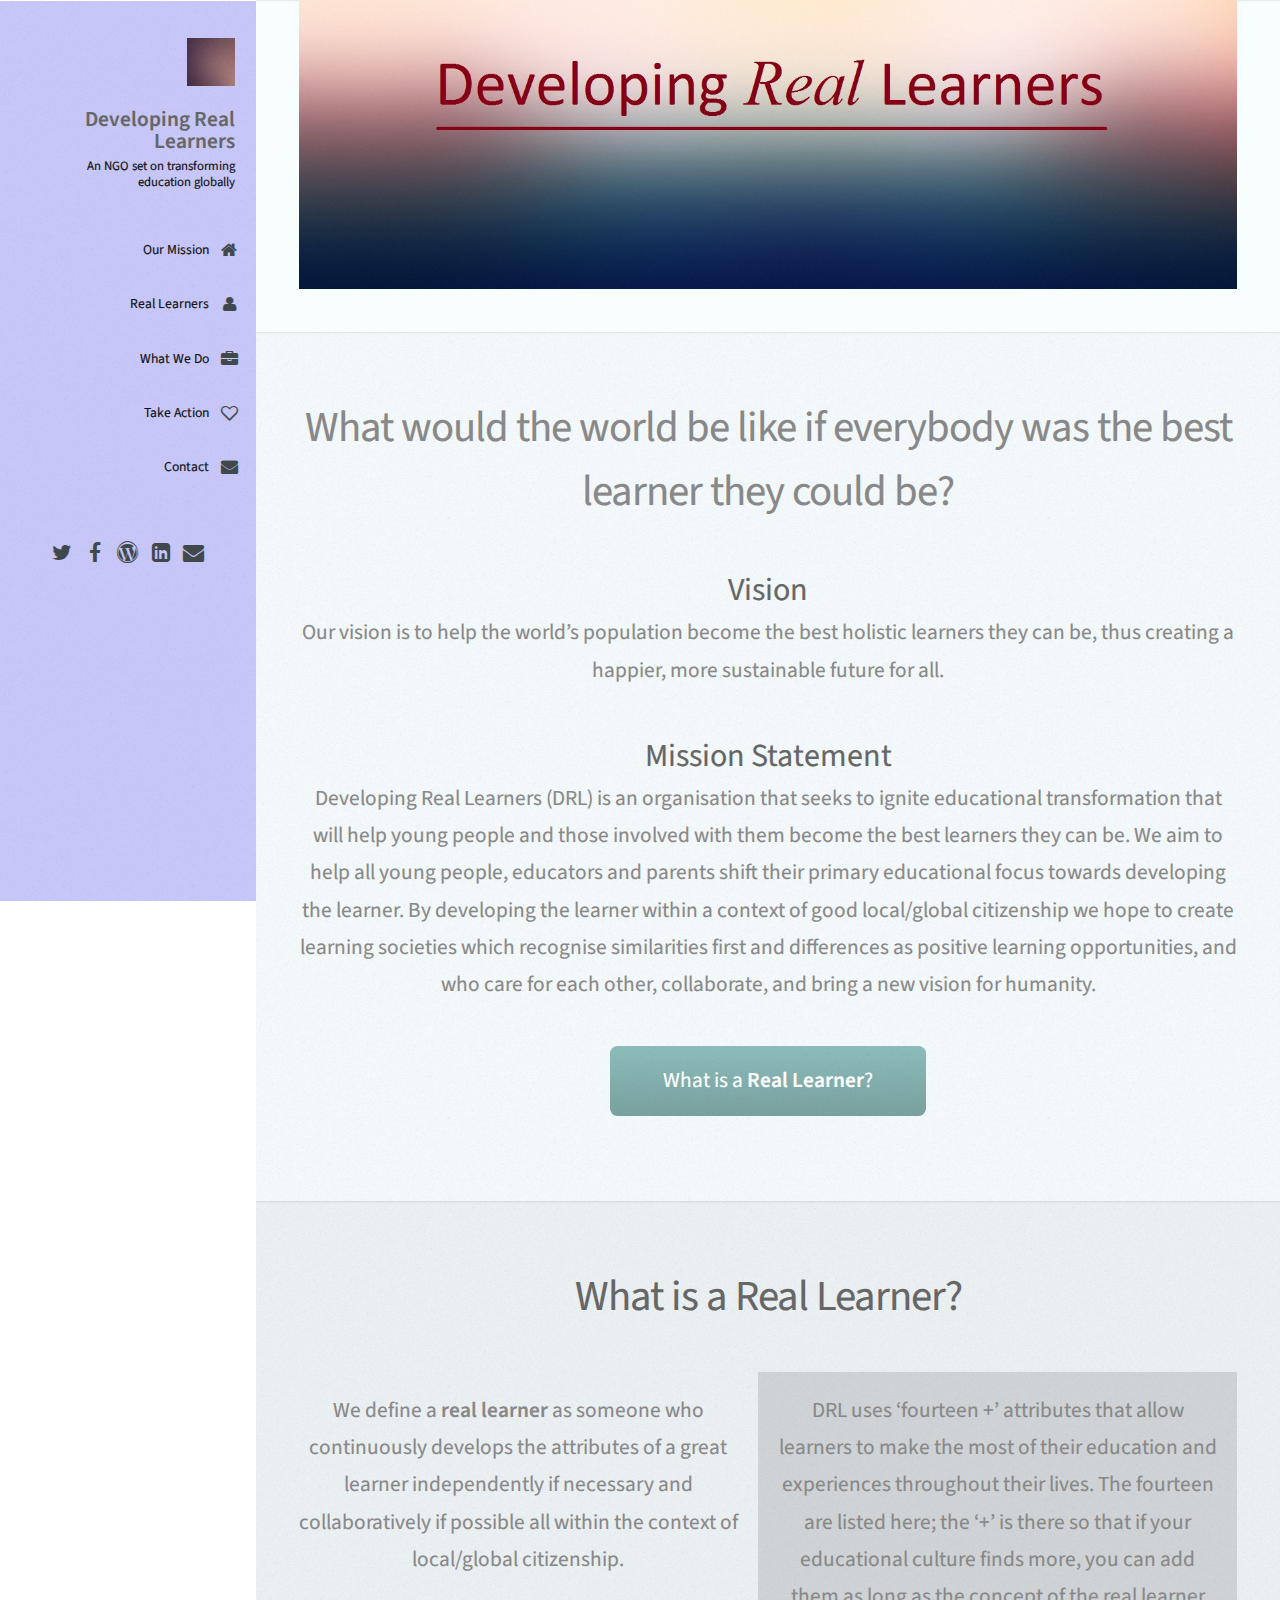
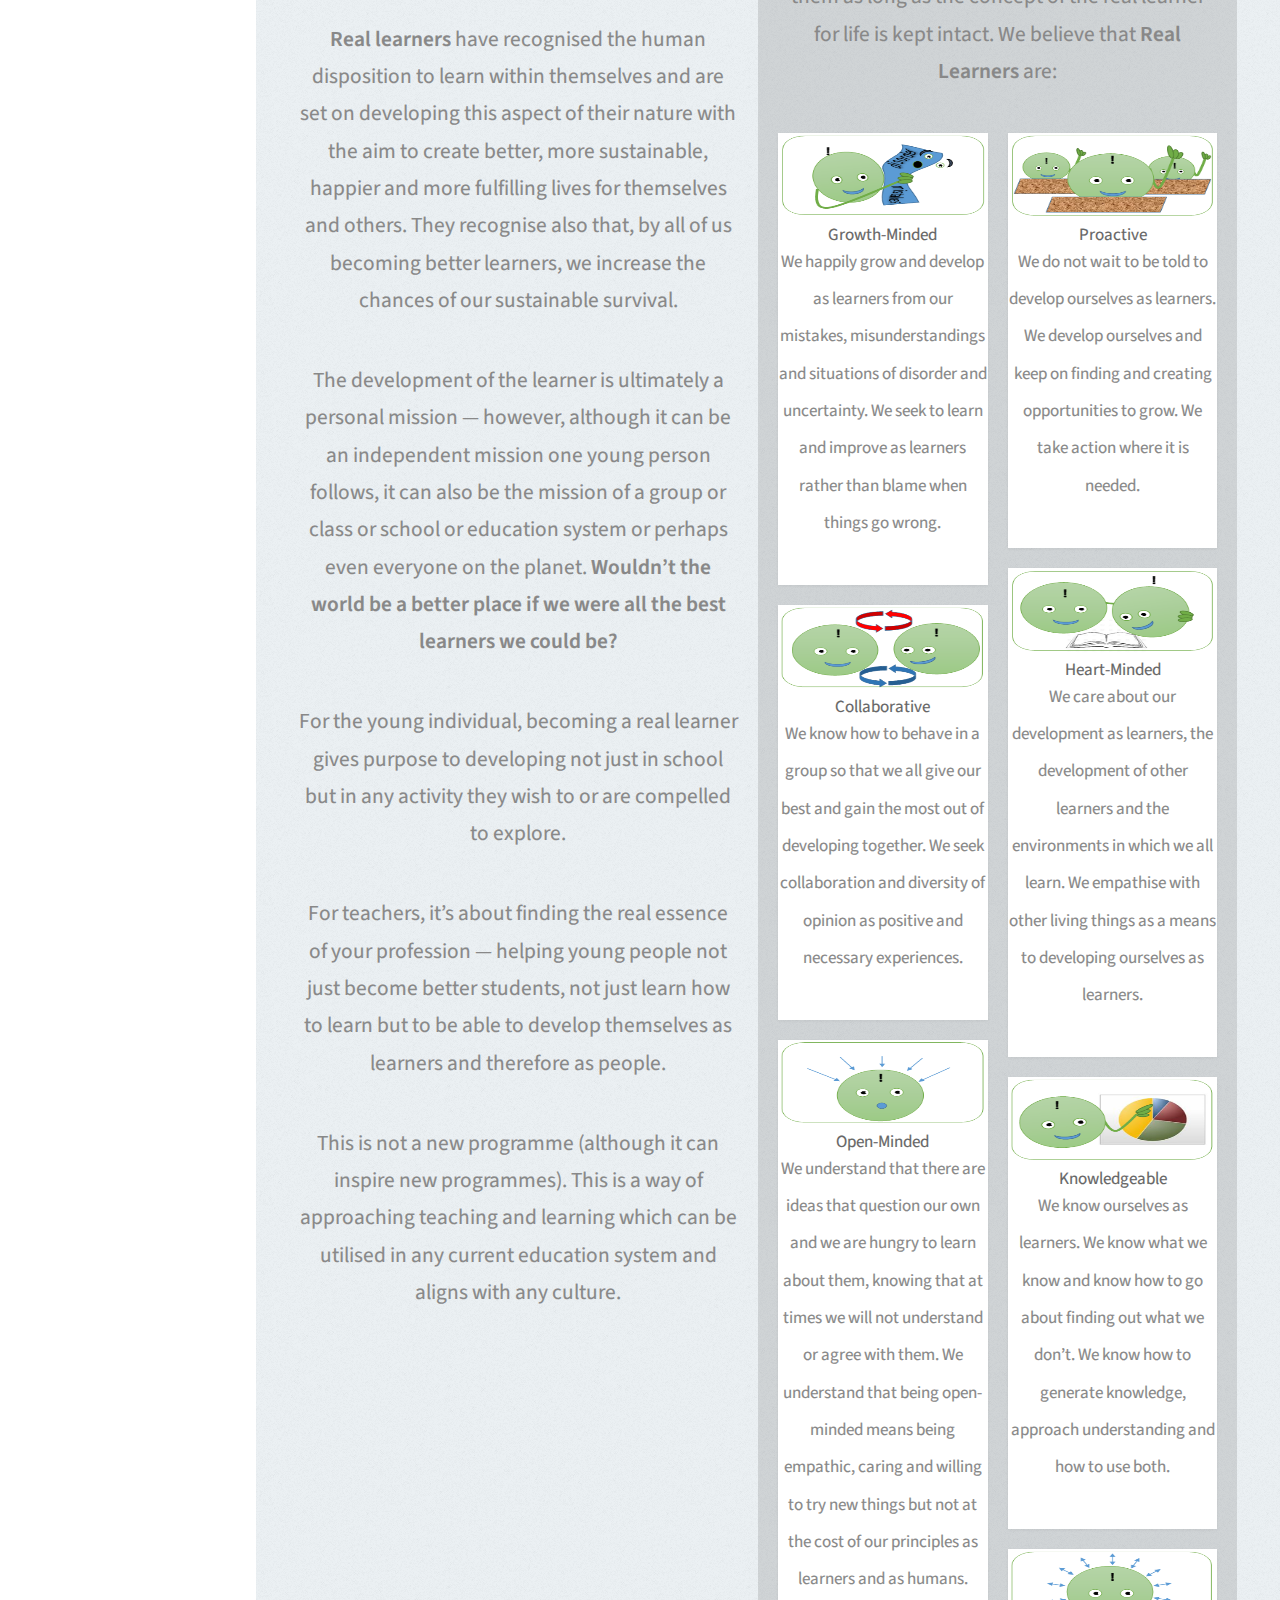
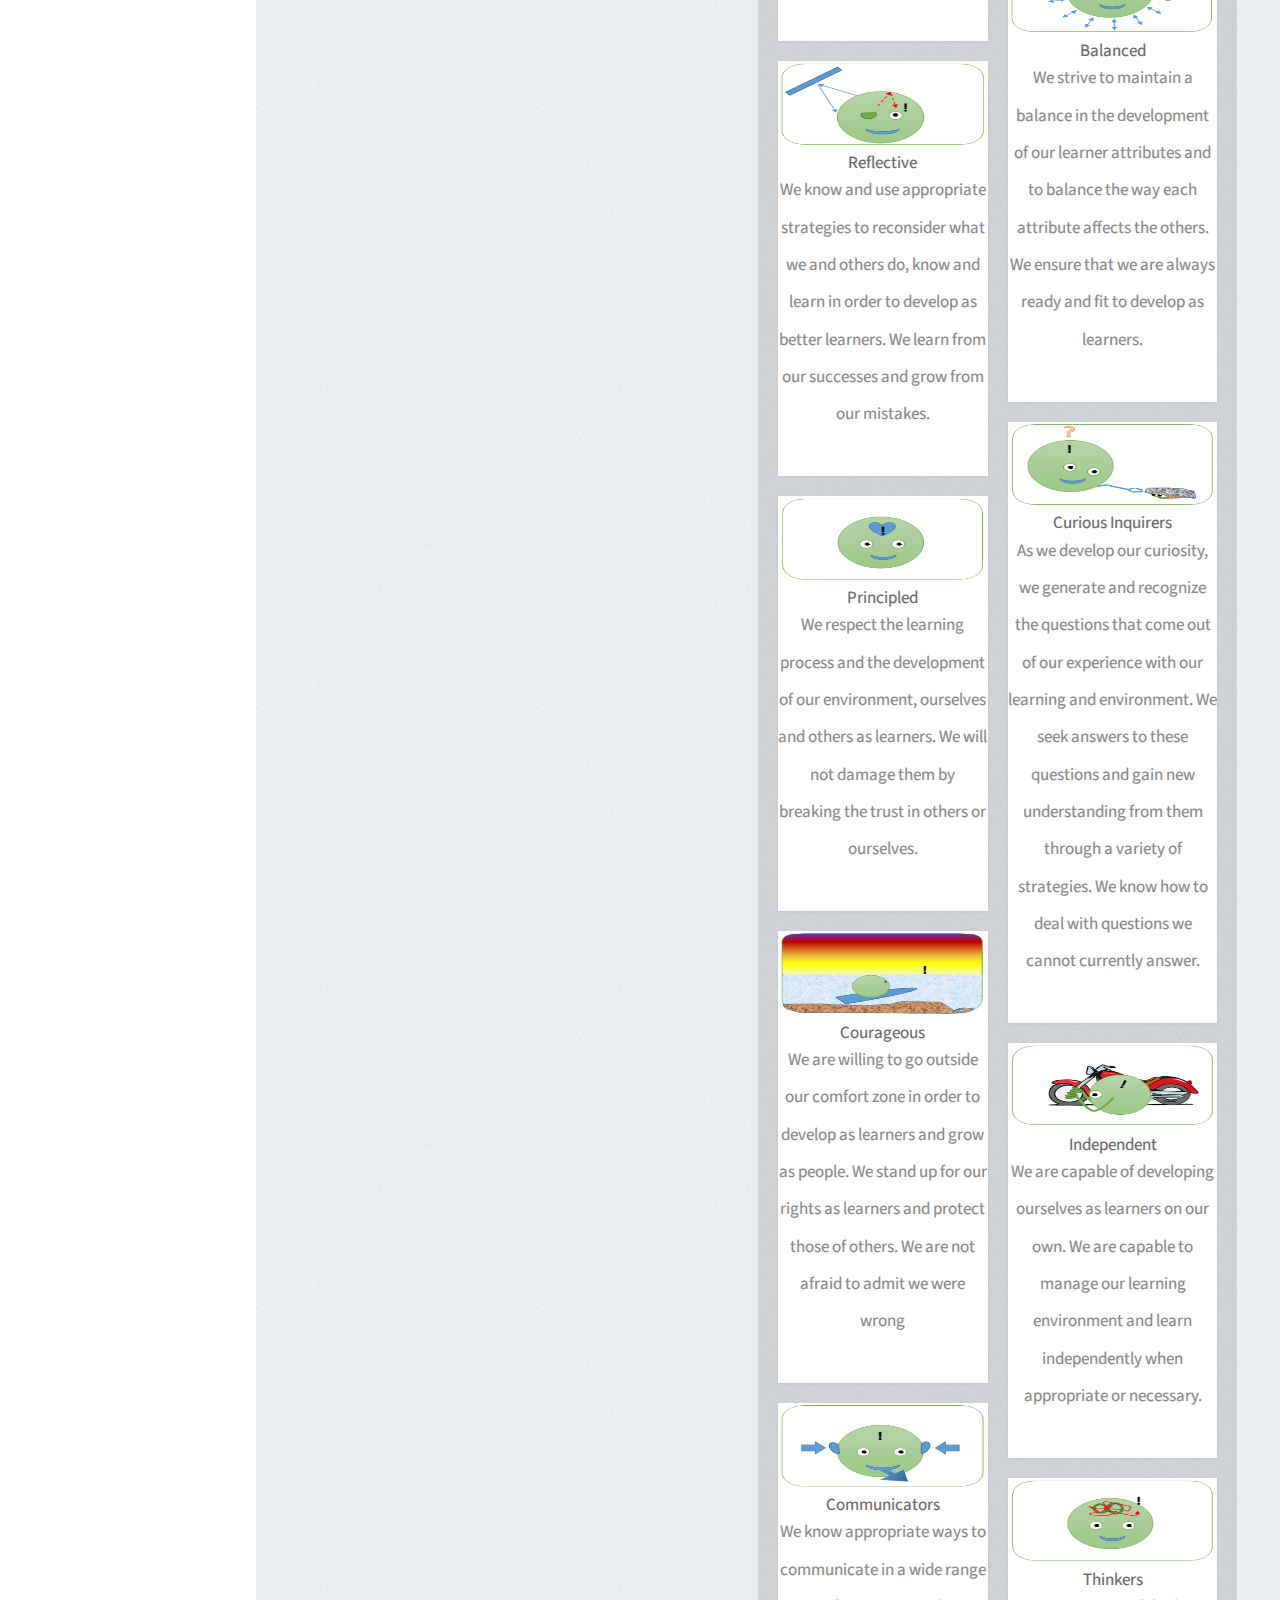
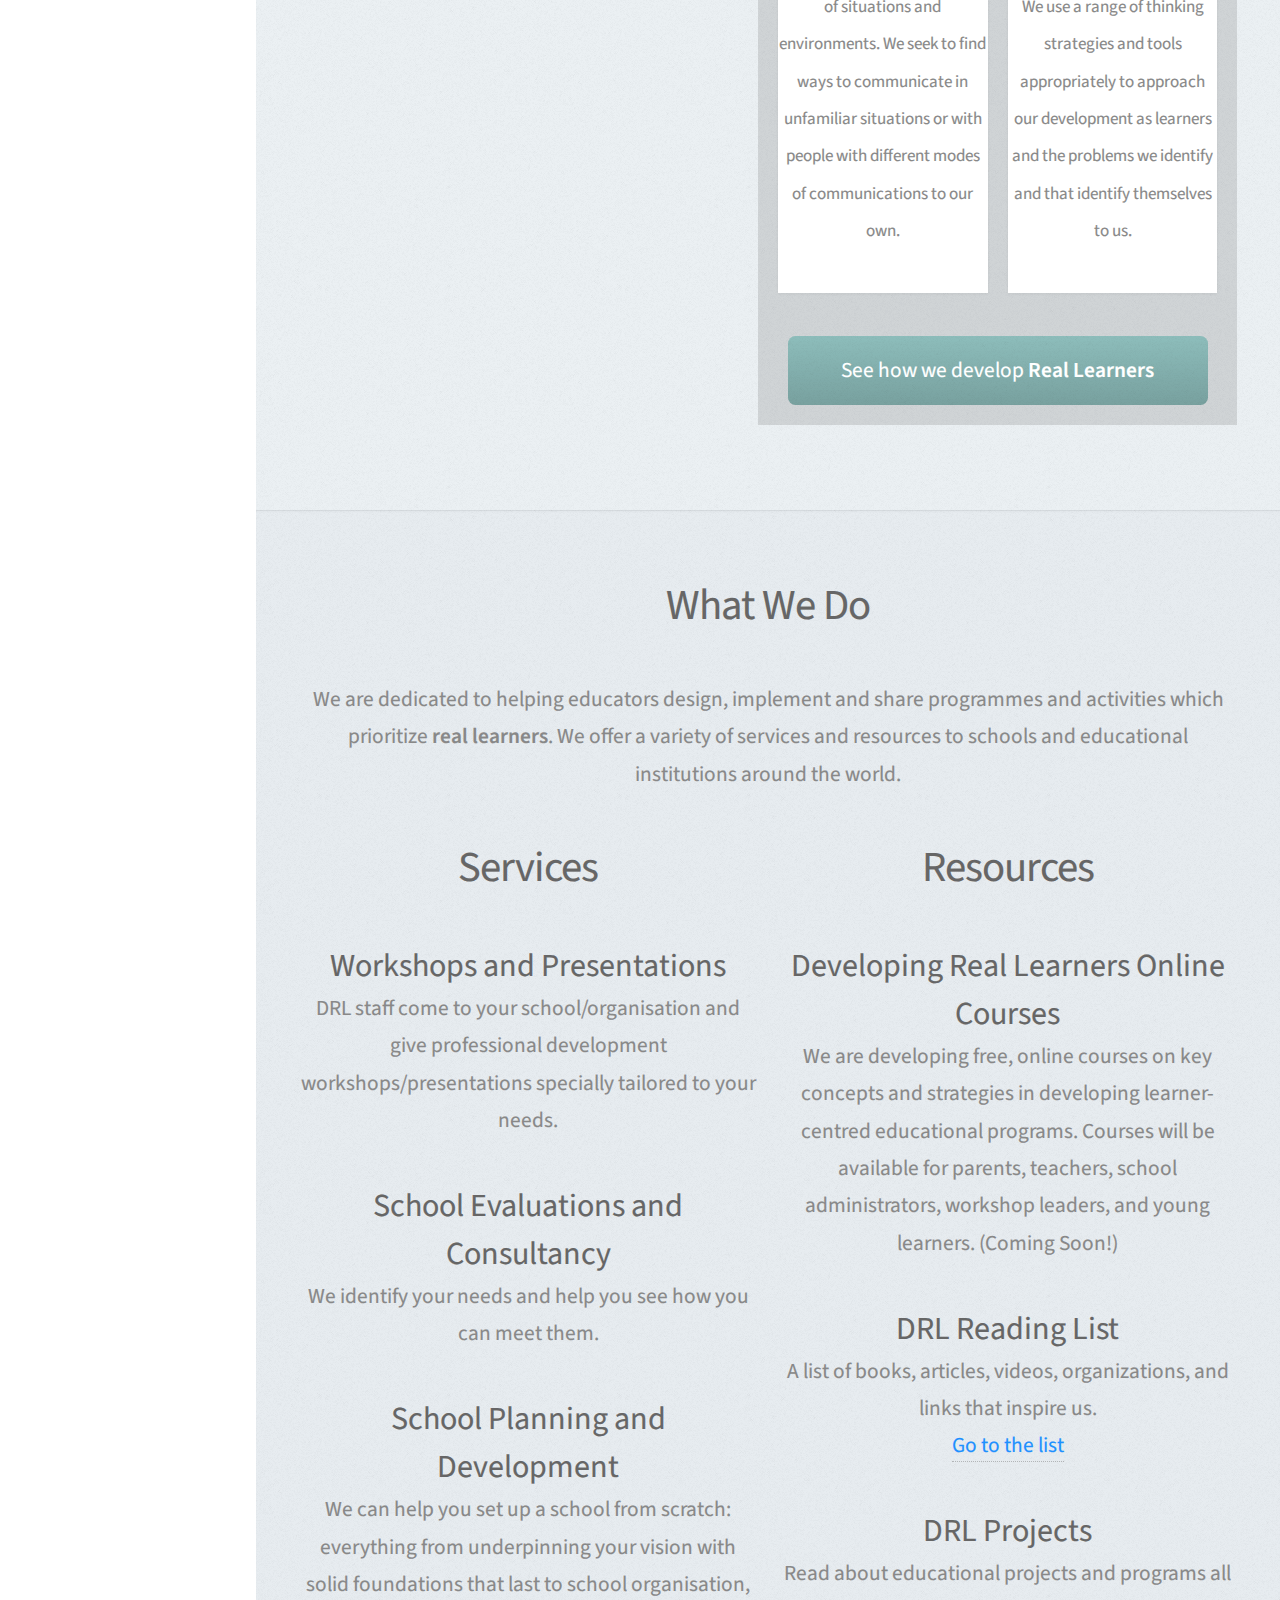
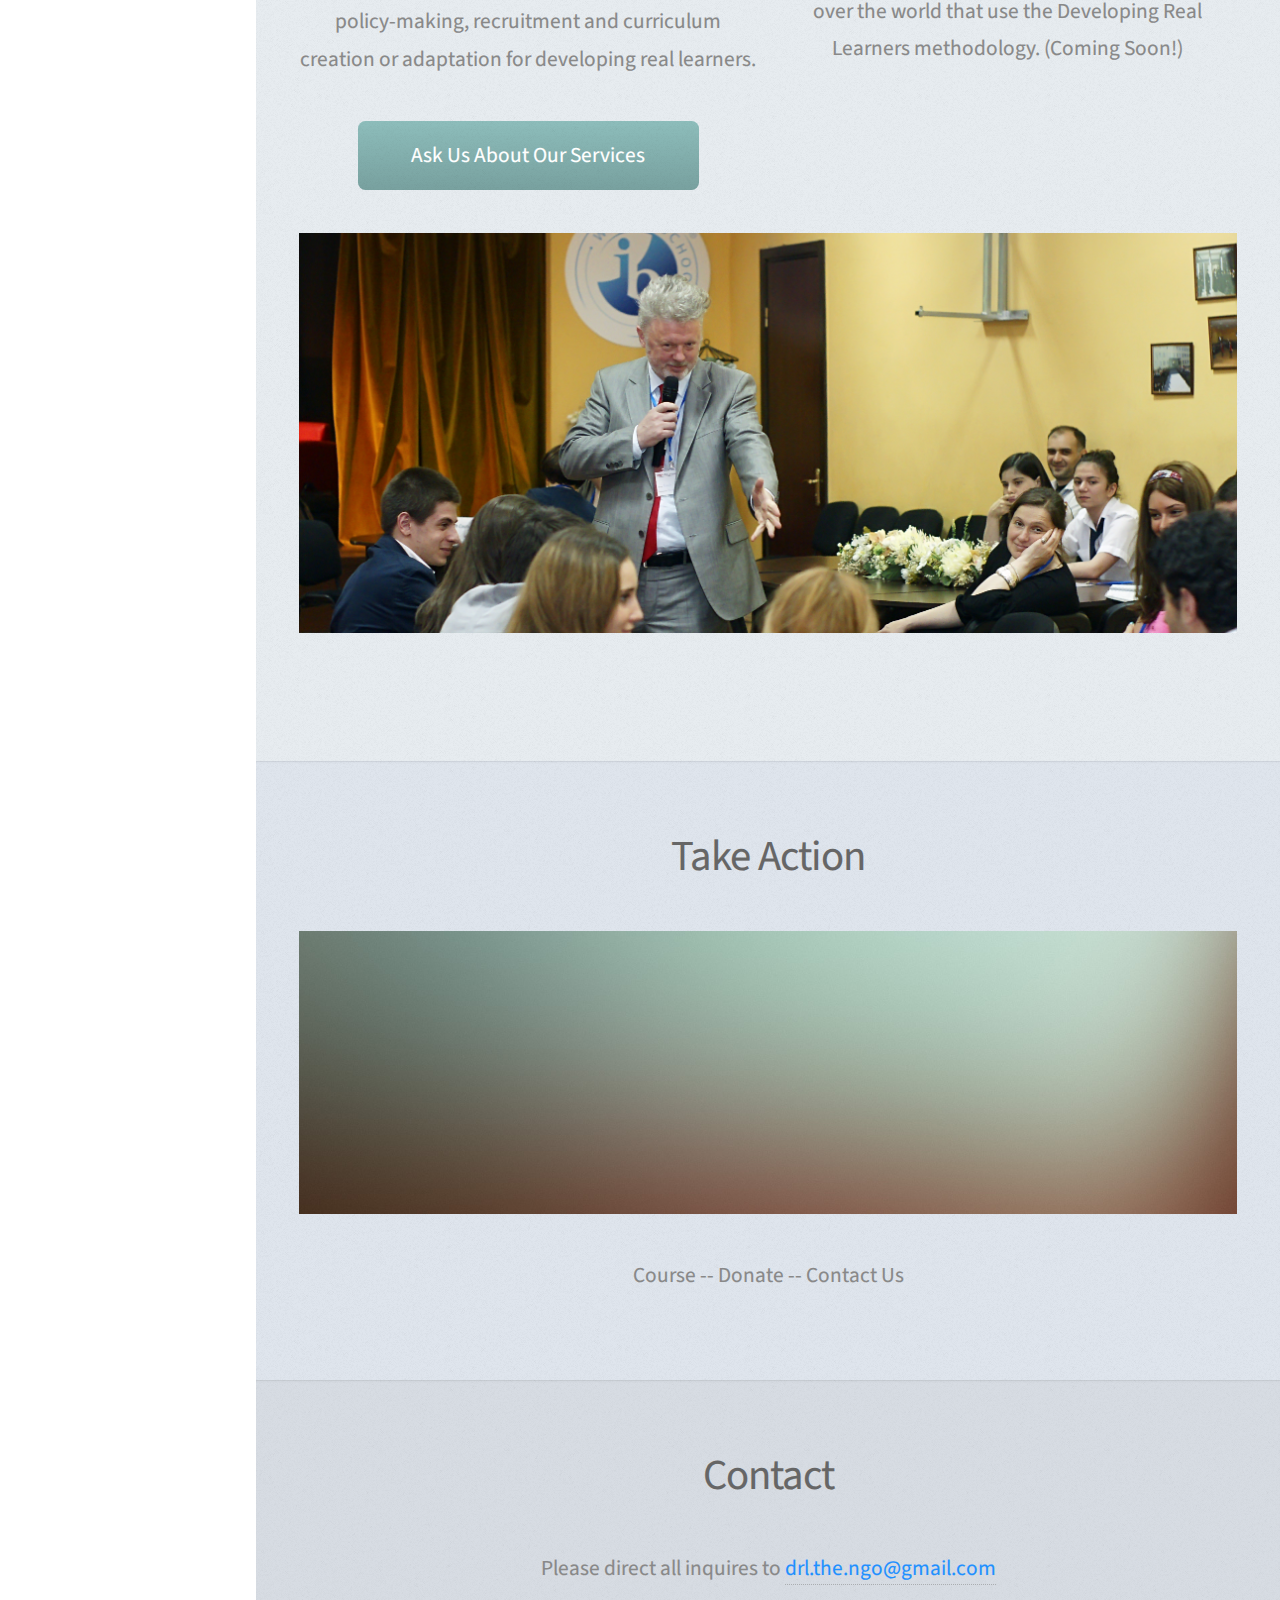
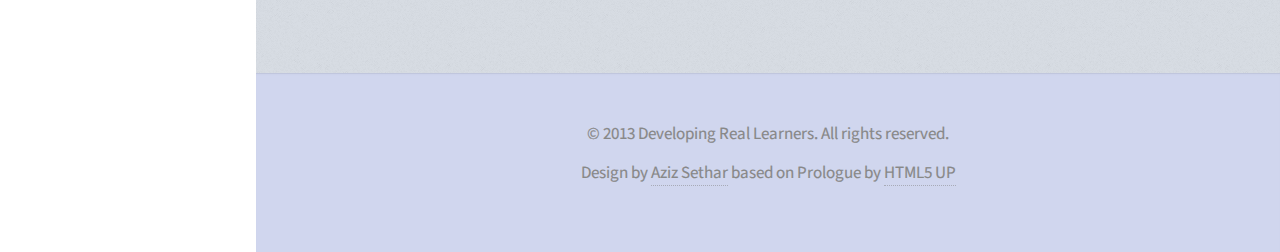
<file: index.html>
<!DOCTYPE HTML>
<!--
	Developing Real Learners
	webmaster: Neal Zupancic (panoptical.github.io)
	***site design is based on:***
	
	Prologue 1.2 by HTML5 UP
	html5up.net | @n33co
	Free for personal and commercial use under the CCA 3.0 license (html5up.net/license)
-->
<html>
	<head>
		<title>Developing Real Learners | An NGO set on transforming education globally</title>
		<meta http-equiv="content-type" content="text/html; charset=utf-8" />
		<meta name="description" content="" />
		<meta name="keywords" content="" />
		<link href="http://fonts.googleapis.com/css?family=Source+Sans+Pro:200,300,400,600" rel="stylesheet" type="text/css" />
		<!--[if lte IE 8]><script src="js/html5shiv.js"></script><![endif]-->
		<script src="js/jquery.min.js"></script>
		<script src="js/skel.min.js"></script>
		<script src="js/skel-panels.min.js"></script>
		<script src="js/init.js"></script>
		<noscript>
			<link rel="stylesheet" href="css/skel-noscript.css" />
			<link rel="stylesheet" href="css/style.css" />
			<link rel="stylesheet" href="css/style-wide.css" />
		</noscript>
		<!--[if lte IE 9]><link rel="stylesheet" href="css/ie9.css" /><![endif]-->
		<!--[if lte IE 8]><link rel="stylesheet" href="css/ie8.css" /><![endif]-->
	</head>
	<body>

		<!-- Header -->
			<div id="header" class="skel-panels-fixed">

				<div class="top">

					<!-- Logo -->
						<div id="logo">
							<span class="image avatar48"><img src="images/avatar.jpg" alt="" /></span>
							<!-- h1 id="title"><a href="#main" id="main-link" class="scrolly">Developing Real Learners</a></h1-->
							<h1 id="title"><a href="#main" id="main-link" class="skel-panels-ignoreHref">Developing Real Learners</a></h1>
							<span class="byline">An NGO set on transforming education globally</span>
						</div>

					<!-- Nav -->
						<nav id="nav">
							<!--
							
								Prologue's nav expects links in one of two formats:
								
								1. Hash link (scrolls to a different section within the page)
								
								   <li><a href="#foobar" id="foobar-link" class="skel-panels-ignoreHref"><span class="fa fa-whatever-icon-you-want">Foobar</span></a></li>

								2. Standard link (sends the user to another page/site)

								   <li><a href="http://foobar.tld"><span class="fa fa-whatever-icon-you-want">Foobar</span></a></li>
							
							-->
							<ul>
								<li><a href="#mission" id="mission-link" class="skel-panels-ignoreHref"><span class="fa fa-home">Our Mission</span></a></li>
								<li><a href="#real_learners" id="real_learners-link" class="skel-panels-ignoreHref"><span class="fa fa-user">Real Learners</span></a></li>
								<li><a href="#what_we_do" id="what_we_do-link" class="skel-panels-ignoreHref"><span class="fa fa-briefcase">What We Do</span></a></li>
								<!--li><a href="#projects" id="projects-link" class="skel-panels-ignoreHref"><span class="fa fa-th-list">Projects</span></a></li-->
								<li><a href="#take_action" id="take_action-link" class="skel-panels-ignoreHref"><span class="fa fa-heart-o">Take Action</span></a></li>
								<li><a href="#contact" id="contact-link" class="skel-panels-ignoreHref"><span class="fa fa-envelope">Contact</span></a></li>
							</ul>
						</nav>
						
				</div>
				
				<div class="bottom">

					<!-- Social Icons -->
						<ul class="icons">
							<li><a href="https://twitter.com/DRLngo" class="fa fa-twitter solo"><span>Twitter</span></a></li>
							<li><a href="https://www.facebook.com/pages/Developing-Real-Learners/163825027147484" class="fa fa-facebook solo"><span>Facebook</span></a></li>
							<!--li><a href="https://github.com/developing-real-learners" class="fa fa-github solo"><span>Github</span></a></li-->
							<li><a href="https://developingreallearners.wordpress.com" class="fa fa-wordpress solo"><span>Wordpress</span></a></li>
							<li><a href="http://www.linkedin.com/groups/Developing-Real-Learners-4801809/about" class="fa fa-linkedin-square solo"><span>LinkedIn</span></a></li>
							<li><a href="mailto:drl.the.ngo@gmail.com" class="fa fa-envelope solo"><span>Email</span></a></li>
						</ul>
				
				</div>
			
			</div>
						
		<!-- Main -->
			<div id="main">
			
				<!-- Intro -->
						
					<section id="banner" class="one">
						
						<div class="container">
							<div class="image featured">
								<img src="images/pic01e.jpg" alt="" />
							</div>
						</div>
							
					</section>
					
					<section id="mission" class="two">
						<div class="container">
							<header>
								<h2 class="alt">What would the world be like if everybody was the best learner they could be?</h2>
							</header>
							
							<h3>Vision</h3>
							<p>Our vision is to help the world’s population become the best holistic learners they can be,
							thus creating a happier, more sustainable future for all.</p>

							<h3>Mission Statement</h3>
							<p>
							Developing Real Learners (DRL) is an organisation that seeks to ignite educational 
							transformation that will help young people
							and those involved with them become the best learners they can be.  We aim to help all young people,
							educators and parents shift their primary educational focus towards developing the learner.  
							By developing the learner within a context of good local/global citizenship we hope to
							create learning societies which recognise similarities first and differences 
							as positive learning opportunities, and who care for each other, collaborate,
							and bring a new vision for humanity.
							</p>
							<footer>
								<a href="#real_learners" class="button scrolly">What is a <strong>Real Learner</strong>?</a>
							</footer>

						</div>
					</section>
					
				<!-- Real Learners -->
					<section id="real_learners" class="three">
							
						<div class="container">
							
							<header>
								<h2>What is a Real Learner?</h2>
							</header>
							<div class="row">
							
								<div class="6u padded">
									
							
							
									<p>We define a <strong>real learner</strong> as someone who continuously develops the attributes
									of a great learner independently if necessary and collaboratively if possible all within
									the context of local/global citizenship.</p>  
							
									<p><strong>Real learners</strong> have recognised the human disposition to learn within themselves
									and are set on developing this aspect of their nature with the aim to create better,
									more sustainable, happier and more fulfilling lives for themselves and others.  They 
									recognise also that, by all of us becoming better learners, we increase the chances
									of our sustainable survival.</p>
							
									<p>The development of the learner is ultimately a personal mission &mdash; however, although it can be
									an independent mission one young person follows, it can also be the mission of a group or class or school
									or education system or perhaps even everyone on the planet.  <strong>Wouldn’t the world be a better place if
									we were all the best learners we could be?</strong></p>
							
									<p>For the young individual, becoming a real learner gives purpose to developing
									not just in school but in any activity they wish to or are compelled to explore.</p>
									
									<p>For teachers, it’s about finding the real essence of your profession &mdash; helping young people not just 
									become better students, not just learn how to learn but to be able to develop themselves as learners and
									therefore as people.</p>
									
									<p>This is not a new programme (although it can inspire new programmes).  This is a way of approaching
									teaching and learning which can be utilised in any current education system and aligns with any culture.</p>
							
									<!--p>(this could be a good place to plug the online course, e.g.: "For more information, consider taking
									our free online course. [link]")</p><!-->

								</div>
								<div class="6u padded" id="attributes">
							
									<p>DRL uses ‘fourteen +’ attributes that allow learners to make the most of their education and experiences 
									throughout their lives. The fourteen are listed here; the ‘+’ is there so that if your educational culture
									finds more, you can add them as long as the concept of the real learner for life is kept intact.
									We believe that <strong>Real Learners</strong> are:
							
									<div class="row">
										<div class="6u">
											<article class="item" tabindex="0" onclick="toggle(this)">
												<img class="image full" src="images/icons/antifragile.png" alt="" />
												<header>
													<h3>Growth-&shy;Minded</h3>
												<p class="hidden">We happily grow and develop as learners from our mistakes, misunderstandings and
												situations of disorder and uncertainty. We seek to learn and improve as learners rather
												than blame when things go wrong.</p>
												</header>
											</article>
											<article class="item" tabindex="0" onclick="toggle(this)">
												<img class="image full" src="images/icons/collaborator.png" alt="" />
												<header>
													<h3>Collabor&shy;ative</h3>
													<p class="hidden">We know how to behave in a group so that we all give our best
													and gain the most out of developing together.  We seek collaboration and diversity
													of opinion as positive and necessary experiences.</p>
												</header>
											</article>
											<article class="item" tabindex="0" onclick="toggle(this)">
												<img class="image full" src="images/icons/open_minded.png" alt="" />
												<header>
													<h3>Open-&#8203;Minded</h3>
													<p class="hidden">We understand that there are ideas that question our own and
													we are hungry to learn about them, knowing that at times we will not understand
													or agree with them. We understand that being open-minded means being empathic,
													caring and willing to try new things but not at the cost of our principles as
													learners and as humans.</p>
												</header>
												
											</article>
											<article class="item" tabindex="0" onclick="toggle(this)">
												<img class="image full" src="images/icons/reflective.png" alt="" />
												<header>
													<h3>Reflective</h3>
													<p class="hidden">We know and use appropriate strategies to reconsider what
													we and others do, know and learn in order to develop as better learners.  
													We learn from our successes and grow from our mistakes.</p>
												</header>
											</article>
											<article class="item" tabindex="0" onclick="toggle(this)">
												<img class="image full" src="images/icons/principled.png" alt="" />
												<header>
													<h3>Principled</h3>
													<p class="hidden">We respect the learning process and the development
													of our environment, ourselves and others as learners. We will not damage
													them by breaking the trust in others or ourselves.</p>
												</header>
											</article>
											<article class="item" tabindex="0" onclick="toggle(this)">
												<img class="image full" src="images/icons/courageous.png" alt="" />
												<header>
													<h3>Coura&shy;geous</h3>
													<p class="hidden">We are willing to go outside our comfort zone in order
													to develop as learners and grow as people. We stand up for our rights as
													learners and protect those of others. We are not afraid to admit we were wrong</p>
												</header>
											</article>
											<article class="item" tabindex="0" onclick="toggle(this)">
												<img class="image full" src="images/icons/communicator.png" alt="" />
												<header>
													<h3>Communi&shy;cators</h3>
													<p class="hidden">We know appropriate ways to communicate in a wide range
													of situations and environments.  We seek to find ways to communicate in 
													unfamiliar situations or with people with different modes of communications to our own.</p>
												</header>
											</article>
										</div>
										<div class="6u">
											<article class="item" tabindex="0" onclick="toggle(this)" title="We do not wait to be told to develop ourselves as learners.  We develop ourselves and keep on finding and creating opportunities to grow. We take action where it is needed.  ">
												<img class="image full" src="images/icons/proactive.png" alt="" />
												<header>
													<h3>Proactive</h3>
													<p class="hidden">We do not wait to be told to develop ourselves as learners.
													We develop ourselves and keep on finding and creating opportunities to grow.
													We take action where it is needed.  </p>
													<!--p>We do not wait to be told to develop ourselves as learners.  We develop ourselves and keep on finding and creating opportunities to grow. We take action where it is needed.  </p-->
												</header>
											</article>
											<article class="item" tabindex="0" onclick="toggle(this)">
												<img class="image full" src="images/icons/caring.png" alt="" />
												<header>
													<h3>Heart-&shy;Minded</h3>
													<p class="hidden">We care about our development as learners, the development
													of other learners and the environments in which we all learn. We empathise
													with other living things as a means to developing ourselves as learners.</p>
												</header>
											</article>
											<article class="item" tabindex="0" onclick="toggle(this)">
												<img class="image full" src="images/icons/knowledgeable.png" alt="" />
												<header>
													<h3>Knowledge&shy;able</h3>
													<p class="hidden">We know ourselves as learners.  We know what we know and
													know how to go about finding out what we don’t. We know how to generate knowledge,
													approach understanding and how to use both.</p>
												</header>
											</article>
											<article class="item" tabindex="0" onclick="toggle(this)">
												<img class="image full" src="images/icons/balanced.png" alt="" />
												<header>
													<h3>Balanced</h3>
													<p class="hidden">We strive to maintain a balance in the development of our learner
													attributes and to balance the way each attribute affects the others. We ensure that
													we are always ready and fit to develop as learners.</p>
												</header>
											</article>
											<article class="item" tabindex="0" onclick="toggle(this)">
												<img class="image full" src="images/icons/curious_inquirer.png" alt="" />
												<header>
													<h3>Curious Inquirers</h3>
													<p class="hidden">As we develop our curiosity, we generate and recognize the questions
													that come out of our experience with our learning and environment.  We seek answers to
													these questions and gain new understanding from them through a variety of strategies.
													We know how to deal with questions we cannot currently answer. </p>
												</header>
											</article>
										
										
											<article class="item" tabindex="0" onclick="toggle(this)">
												<img class="image full" src="images/icons/independent.png" alt="" />
												<header>
													<h3>Independ&shy;ent</h3>
													<p class="hidden">We are capable of developing ourselves as learners on our own.  We 
													are capable to manage our learning environment and learn independently when appropriate
													or necessary. </p>
												</header>
											</article>
											<article class="item" tabindex="0" onclick="toggle(this)">
												<img class="image full" src="images/icons/thinker.png" alt="" />
												<header>
													<h3>Thinkers</h3>
													<p class="hidden">We use a range of thinking strategies and tools appropriately to approach
													our development as learners and the problems we identify and that identify themselves to us.</p>
												</header>
											</article>
											
											
										</div>
									</div>
									
									<footer>
										<a href="#what_we_do" class="button scrolly">See how we develop <strong>Real Learners</strong></a>
									</footer>
									
									
								</div>	
							</div>
							
							
						</div>
						
						
					</section>

				<!-- What We Do -->
					<section id="what_we_do" class="four">
						<div class="container">

							

							<!-- 
							<-->
							<header> <!--id="what_we_do"-->
								<h2>What We Do</h2>
							</header>
							<div>
							
							<p>We are dedicated to helping educators design, implement and share programmes and activities which
							prioritize <strong>real learners</strong>. 
							We offer a variety of services and resources to schools and educational institutions around the world.
							</p>
							
							
							

							<div class="row">
								<div class="6u">
									<header>
										<h2>
											Services
										</h2>
									</header>
								
							<h3>Workshops and Presentations</h3>
							<p>DRL staff come to your school/organisation and give professional
							development workshops/presentations specially tailored to your needs.</p>
							

							<h3>School Evaluations and Consultancy</h3>
							<p>We identify your needs and help you see how you can meet them.</p>


							<h3>School Planning and Development</h3>
							<p>We can help you set up a school from scratch: everything
							from underpinning your vision with solid foundations that 
							last to school organisation, policy-making, recruitment and 
							curriculum creation or adaptation for developing real learners.</p>


							<!--h3>Professional development course design</h3>
							<p>(Description here)</p-->
							
							<p><a href="#contact" class="button scrolly">
							Ask Us About Our Services
							</a></p>
							
								</div>
								
								<div class="6u">
									<header>
										<h2>
											Resources
										<h2>
									</header>
							
							<h3>Developing Real Learners Online Courses</h3>
							<p>
							We are developing free, online courses on key concepts and strategies in developing learner-centred
							educational programs.  Courses will be available for parents, teachers, school administrators, workshop 
							leaders, and young learners.
							(Coming Soon!)</p>
							
							<h3>DRL Reading List</h3>
							<p>A list of books, articles, videos, organizations, and links that inspire us.<br><a href="resources.html">Go to the list</a>
							</p>
							
							<h3>DRL Projects</h3>
							<p>Read about educational projects and programs all over the world that use the 
							Developing Real Learners methodology.  (Coming Soon!)</p>
							
							</div>
							
							<a href="#" id="workshop" class="image featured"><img src="images/workshops-for-young-learners.jpg" alt="Workshops for young learners" /></a>
						</div>
					</section>
				

				<!-- Take Action -->
					<section id="take_action" class="five">
						<div class="container">

							<header>
								<h2>Take Action</h2>
							</header>

							<a href="#" class="image featured"><img src="images/pic08.jpg" alt="" /></a>
							
							<p>Course -- Donate -- Contact Us</p>

						</div>
					</section>
				<!-- Contact -->
					<section id="contact" class="six">
						<div class="container">

							<header>
								<h2>Contact</h2>
							</header>

							<p>Please direct all inquires to 
							<script>
							var username = "drl.the.ngo";
							var hostname = "gmail.com";
							var linktext = username + "@" + hostname ;
							document.write("<a href='" + "mail" + "to:" + username + "@" + hostname + "'>" + linktext + "</a>");
							</script>
							</p>

						</div>
					</section>
			
			</div>

		<!-- Footer -->
			<div id="footer">
				
				<!-- Copyright -->
					<div class="copyright">
						<p>&copy; 2013 Developing Real Learners. All rights reserved.</p>
						<ul class="menu">
							<li>Design by <a href="http://panoptical.github.io">Aziz Sethar</a> based on Prologue by <a href="http://html5up.net">HTML5 UP</a></li>
						</ul>
					</div>
				
			</div>

	</body>
</html>
</file>
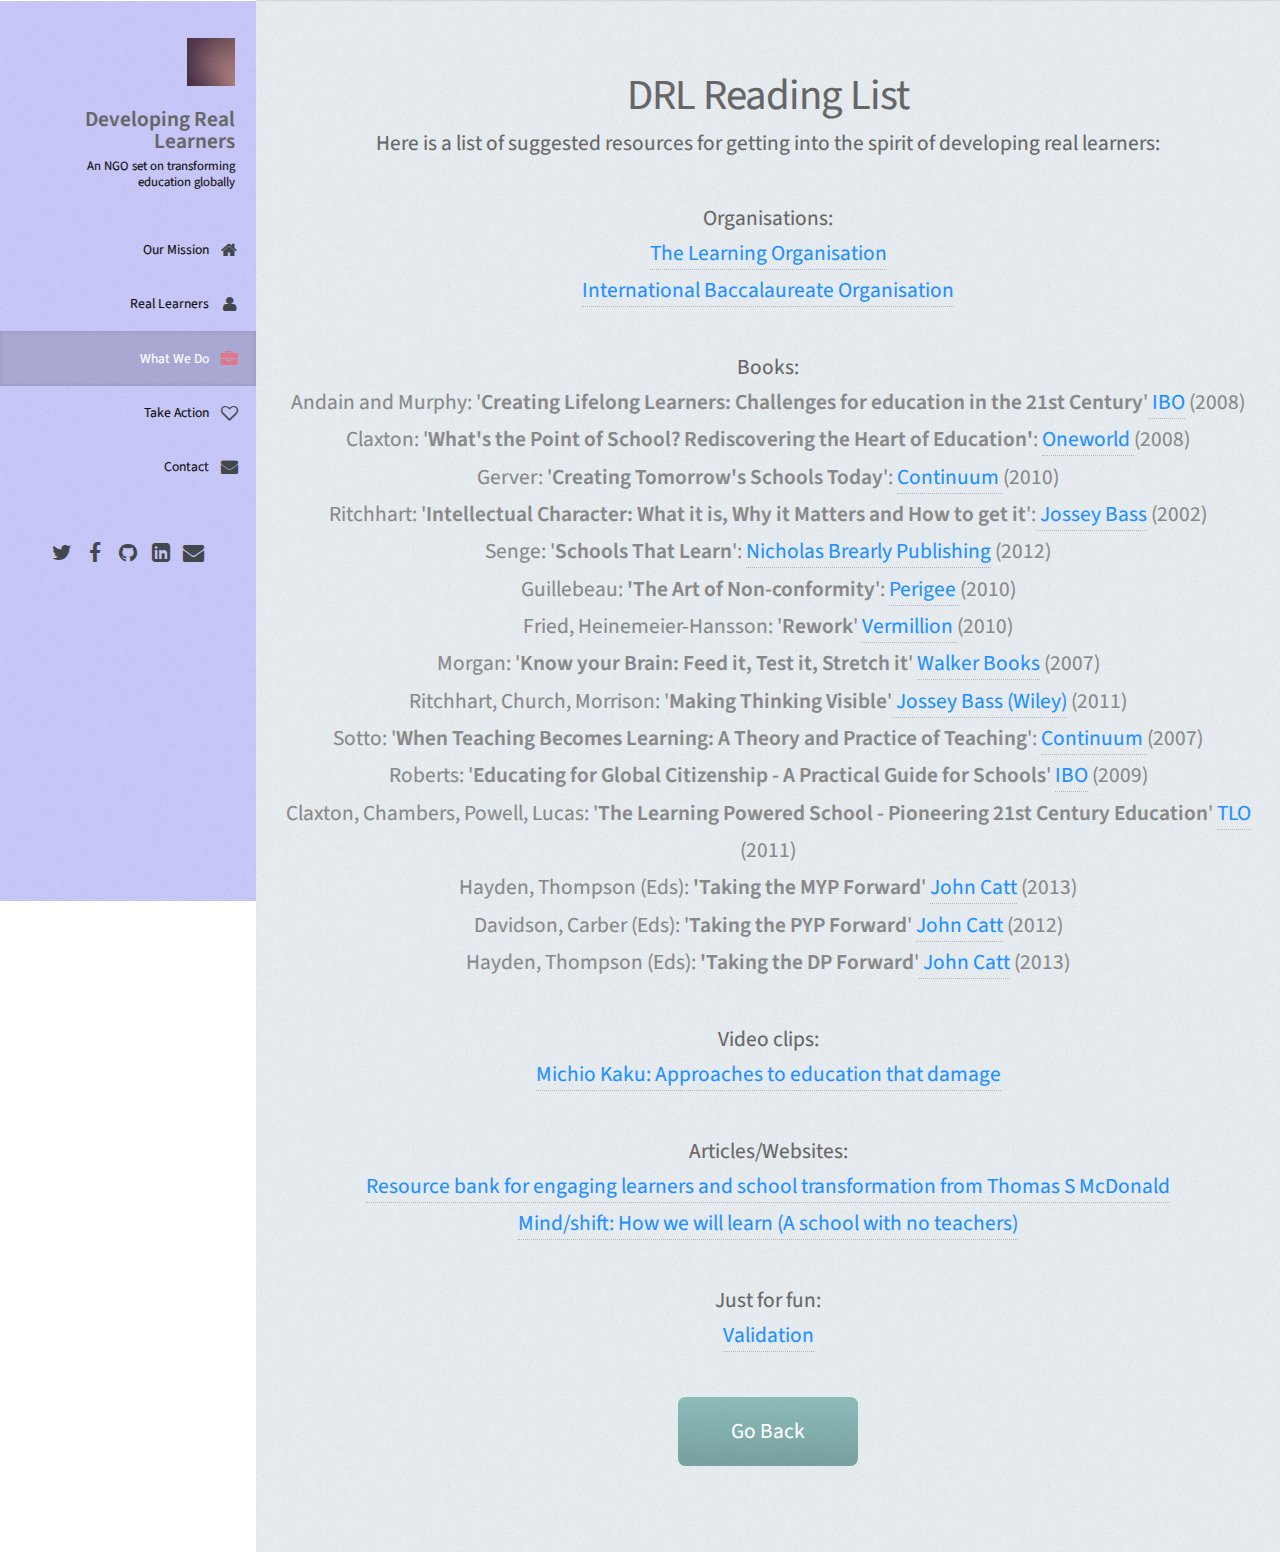
<file: resources.html>
<!DOCTYPE HTML>
<!--
	Developing Real Learners
	webmaster: Neal Zupancic (panoptical.github.io)

-->
<html>
	<head>
		<title>Developing Real Learners | Reading List</title>
		<meta http-equiv="content-type" content="text/html; charset=utf-8" />
		<meta name="description" content="" />
		<meta name="keywords" content="" />
		<link href="http://fonts.googleapis.com/css?family=Source+Sans+Pro:200,300,400,600" rel="stylesheet" type="text/css" />
		<!--[if lte IE 8]><script src="js/html5shiv.js"></script><![endif]-->
		<script src="js/jquery.min.js"></script>
		<script src="js/skel.min.js"></script>
		<script src="js/skel-panels.min.js"></script>
		<script src="js/init.js"></script>
		<noscript>
			<link rel="stylesheet" href="css/skel-noscript.css" />
			<link rel="stylesheet" href="css/style.css" />
			<link rel="stylesheet" href="css/style-wide.css" />
		</noscript>
		<!--[if lte IE 9]><link rel="stylesheet" href="css/ie9.css" /><![endif]-->
		<!--[if lte IE 8]><link rel="stylesheet" href="css/ie8.css" /><![endif]-->
	</head>
	<body>
	
	
			<!-- Header -->
			<div id="header" class="skel-panels-fixed">

				<div class="top">

					<!-- Logo -->
						<div id="logo">
							<span class="image avatar48"><img src="images/avatar.jpg" alt="" /></span>
							<h1 id="title"><a href="index.html#main" id="main-link" class="scrolly">Developing Real Learners</a></h1>
							<span class="byline">An NGO set on transforming education globally</span>
						</div>

					<!-- Nav -->
						<nav id="nav">
							<!--
							
								Prologue's nav expects links in one of two formats:
								
								1. Hash link (scrolls to a different section within the page)
								
								   <li><a href="#foobar" id="foobar-link" class="skel-panels-ignoreHref"><span class="fa fa-whatever-icon-you-want">Foobar</span></a></li>

								2. Standard link (sends the user to another page/site)

								   <li><a href="http://foobar.tld"><span class="fa fa-whatever-icon-you-want">Foobar</span></a></li>
							
							-->
							<ul>
								<li><a href="index.html#top" id="top-link" class="skel-panels-ignoreHref"><span class="fa fa-home">Our Mission</span></a></li>
								<li><a href="index.html#real_learners" id="real_learners-link" class="skel-panels-ignoreHref"><span class="fa fa-user">Real Learners</span></a></li>
								<li><a href="index.html#what_we_do" id="what_we_do-link" class="skel-panels-ignoreHref active"><span class="fa fa-briefcase">What We Do</span></a></li>
								<!--li><a href="#projects" id="projects-link" class="skel-panels-ignoreHref"><span class="fa fa-th-list">Projects</span></a></li-->
								<li><a href="index.html#take_action" id="take_action-link" class="skel-panels-ignoreHref"><span class="fa fa-heart-o">Take Action</span></a></li>
								<li><a href="index.html#contact" id="contact-link" class="skel-panels-ignoreHref"><span class="fa fa-envelope">Contact</span></a></li>
							</ul>
						</nav>
						
				</div>
				
				<div class="bottom">

					<!-- Social Icons -->
						<ul class="icons">
							<li><a href="#" class="fa fa-twitter solo"><span>Twitter</span></a></li>
							<li><a href="https://www.facebook.com/pages/Developing-Real-Learners/163825027147484" class="fa fa-facebook solo"><span>Facebook</span></a></li>
							<li><a href="#" class="fa fa-github solo"><span>Github</span></a></li>
							<li><a href="http://www.linkedin.com/groups/Developing-Real-Learners-4801809/about" class="fa fa-linkedin-square solo"><span>LinkedIn</span></a></li>
							<li><a href="mailto:drl.the.ngo@gmail.com" class="fa fa-envelope solo"><span>Email</span></a></li>
						</ul>
				
				</div>
			
			</div>
			

	<div id="main">
		<section class="four">
			<header>
				<h2>DRL Reading List</h2>
				<h4>Here is a list of suggested resources for getting into the spirit of developing real learners:</h4>
			</header>
			
			<h4>Organisations:</h4>
			<ul>
				<li>
					<a title="The Learning Organisation" href="http://www.tloltd.co.uk/" target="_blank">The Learning Organisation</a>
				</li><li>
					<a title="International Baccalaureate Organisation" href="http://ibo.org/" target="_blank">International Baccalaureate Organisation</a>
				</li>
			</ul>

			<h4>Books:</h4>		
			<ul>
				<li>Andain and Murphy: '<strong>Creating Lifelong Learners: Challenges for education in the 21st Century</strong>'<a title="ibo" href="https://store.ibo.org/" target="_blank"> IBO</a> (2008)</li>
				<li>Claxton: '<strong>What's the Point of School? Rediscovering the Heart of Education'</strong>: <a title="oneworld" href="http://www.oneworld-publications.com/" target="_blank">Oneworld </a>(2008)</li>
				<li>Gerver: '<strong>Creating Tomorrow's Schools Today</strong>': <a title="continuum" href="http://www.continuumbooks.com/CompanionWebsites/" target="_blank">Continuum </a>(2010)</li>
				<li>Ritchhart: '<strong>Intellectual Character: What it is, Why it Matters and How to get it</strong>':<a title="jb" href="http://www.josseybass.com/WileyCDA/" target="_blank"> Jossey Bass</a> (2002)</li>
				<li>Senge: '<strong>Schools That Learn</strong>': <a title="nb" href="http://nicholasbrealey.com/welcome" target="_blank">Nicholas Brearly Publishing</a> (2012)</li>
				<li>Guillebeau:<strong> 'The Art of Non-conformity</strong>': <a title="perigree" href="http://www.us.penguingroup.com/static/pages/publishers/adult/perigee.html" target="_blank">Perigee </a>(2010)</li>
				<li>Fried, Heinemeier-Hansson: '<strong>Rework</strong>' <a title="verm" href="http://www.eburypublishing.co.uk/about-us/about/imprints/vermilion" target="_blank">Vermillion </a>(2010)</li>
				<li>Morgan: '<strong>Know your Brain: Feed it, Test it, Stretch it</strong>' <a title="wb" href="http://www.walker.co.uk/bookshelf/search.aspx?q=know%20your%20brain" target="_blank">Walker Books</a> (2007)</li>
				<li>Ritchhart, Church, Morrison: '<strong>Making Thinking Visible</strong>'<a title="jbw" href="http://www.josseybass.com/WileyCDA/" target="_blank"> Jossey Bass (Wiley)</a> (2011)</li>
				<li>Sotto: '<strong>When Teaching Becomes Learning: A Theory and Practice of Teaching</strong>': <a title="continuum" href="http://www.continuumbooks.com/CompanionWebsites/" target="_blank">Continuum </a>(2007)</li>
				<li>Roberts: '<strong>Educating for Global Citizenship - A Practical Guide for Schools</strong>' <a title="ibo" href="https://store.ibo.org/" target="_blank">IBO</a> (2009)</li>
				<li>Claxton, Chambers, Powell, Lucas: '<strong>The Learning Powered School - Pioneering 21st Century Education</strong>' <a title="TLO" href="http://www.tloltd.co.uk/shopproducts.php" target="_blank">TLO</a> (2011)</li>
				<li>Hayden, Thompson (Eds): <strong>'Taking the MYP Forward</strong>' <a title="JC" href="http://johncattbookshop.com/" target="_blank">John Catt</a> (2013)</li>
				<li>Davidson, Carber (Eds): '<strong>Taking the PYP Forward</strong>' <a title="JC" href="http://johncattbookshop.com/" target="_blank">John Catt</a> (2012)</li>
				<li>Hayden, Thompson (Eds): <strong>'Taking the DP Forward</strong>'<a title="JC" href="http://johncattbookshop.com/" target="_blank"> John Catt</a> (2013)</li>
			</ul>

			<h4>Video clips:</h4>
			<ul>
				<li><a title="Michio Kaku: Approaches to education that damage" href="https://www.youtube.com/watch?v=LelNYqVEOZQ" target="_blank">Michio Kaku: Approaches to education that damage</a></li>
			</ul>

			<h4>Articles/Websites:</h4>
			<ul>
				<li><a title="Tom McDonald" href="http://mcdonaldsalesandmarketing.biz/5231/education-reform/" target="_blank">Resource bank for engaging learners and school transformation from Thomas S McDonald</a></li>
				<li><a title="MS" href="http://blogs.kqed.org/mindshift/2013/09/a-school-with-no-teachers-where-students-teach-themselves/#!" target="_blank">Mind/shift: How we will learn (A school with no teachers)</a></li>
			</ul>
			
			<h4>Just for fun:</h4>
			<ul>
				<li><a title="Validation" href="http://www.youtube.com/watch?v=Cbk980jV7Ao&amp;feature=player_embedded" target="_blank">Validation</a></li>
			</ul>
			
			<p><a class="button" onclick="history.go(-1);">
			Go Back
			</a></p>
			
</section>
</div>

</body>
</html>
</file>
<file: css/style-wide.css>
/*
	Prologue 1.2 by HTML5 UP
	html5up.net | @n33co
	Free for personal and commercial use under the CCA 3.0 license (html5up.net/license)
*/

/*********************************************************************************/
/* Basic                                                                         */
/*********************************************************************************/

	body,input,textarea,select
	{
		font-size: 17pt;
	}
	
/*********************************************************************************/
/* Header                                                                        */
/*********************************************************************************/

	#header
	{
		width: 300px;
		//width: 15%;
		//overflow-y:auto;
	}
	
/*********************************************************************************/
/* Footer                                                                        */
/*********************************************************************************/

	#footer
	{
		margin-left: 300px;
	}
	
/*********************************************************************************/
/* Main                                                                          */
/*********************************************************************************/

	#main
	{
		margin-left: 300px;
	}
	
	.item header h3
				{
					//font-size: 1em;
					
				}
</file>
<file: css/ie9.css>
/*
	Prologue 1.2 by HTML5 UP
	html5up.net | @n33co
	Free for personal and commercial use under the CCA 3.0 license (html5up.net/license)
*/

/*********************************************************************************/
/* Basic                                                                         */
/*********************************************************************************/

	/* Buttons */
		
		.button
		{
			background-image: url('images/ie9/button.svg');
		}
</file>
<file: css/ie8.css>
/*
	Prologue 1.2 by HTML5 UP
	html5up.net | @n33co
	Free for personal and commercial use under the CCA 3.0 license (html5up.net/license)
*/

/*********************************************************************************/
/* Basic                                                                         */
/*********************************************************************************/

	/* Forms */

		form
		{
		}
		
			form input.text,
			form select,
			form textarea
			{
				-ms-behavior: url('css/PIE.htc');
			}
			
	/* Buttons */
		
		.button
		{
			-ms-behavior: url('css/PIE.htc');
		}
		
/*********************************************************************************/
/* Header                                                                        */
/*********************************************************************************/

	#nav
	{
	}
	
		#nav ul
		{
		}
		
			#nav ul li
			{
			}
			
				#nav ul li a
				{
					color: #888;
				}

					#nav ul li a.active
					{
						background: #1C2022;
					}

/*********************************************************************************/
/* Side Panel                                                                    */
/*********************************************************************************/

	#sidePanelToggle
	{
	}
	
		#sidePanelToggle .toggle
		{
			background-color: #888;
		}
</file>
<file: css/skel-noscript.css>
/* Resets (http://meyerweb.com/eric/tools/css/reset/ | v2.0 | 20110126 | License: none (public domain)) */

	html,body,div,span,applet,object,iframe,h1,h2,h3,h4,h5,h6,p,blockquote,pre,a,abbr,acronym,address,big,cite,code,del,dfn,em,img,ins,kbd,q,s,samp,small,strike,strong,sub,sup,tt,var,b,u,i,center,dl,dt,dd,ol,ul,li,fieldset,form,label,legend,table,caption,tbody,tfoot,thead,tr,th,td,article,aside,canvas,details,embed,figure,figcaption,footer,header,hgroup,menu,nav,output,ruby,section,summary,time,mark,audio,video{margin:0;padding:0;border:0;font-size:100%;font:inherit;vertical-align:baseline;}article,aside,details,figcaption,figure,footer,header,hgroup,menu,nav,section{display:block;}body{line-height:1;}ol,ul{list-style:none;}blockquote,q{quotes:none;}blockquote:before,blockquote:after,q:before,q:after{content:'';content:none;}table{border-collapse:collapse;border-spacing:0;}body{-webkit-text-size-adjust:none}

/* Box Model */

	*, *:before, *:after {
		-moz-box-sizing: border-box;
		-webkit-box-sizing: border-box;
		-o-box-sizing: border-box;
		-ms-box-sizing: border-box;
		box-sizing: border-box;
	}

/* Container */

	body {
		min-width: 1200px;
	}

	.container {
		width: 1200px;
		margin-left: auto;
		margin-right: auto;
	}

	/* Modifiers */
	
		.container.small {
			width: 900px;
		}

		.container.big {
			width: 100%;
			max-width: 1500px;
			min-width: 1200px;
		}

/* Grid */

	/* Cells */

		.\31 2u { width: 100% }
		.\31 1u { width: 91.6666666667% }
		.\31 0u { width: 83.3333333333% }
		.\39 u { width: 75% }
		.\38 u { width: 66.6666666667% }
		.\37 u { width: 58.3333333333% }
		.\36 u { width: 50% }
		.\35 u { width: 41.6666666667% }
		.\34 u { width: 33.3333333333% }
		.\33 u { width: 25% }
		.\32 u { width: 16.6666666667% }
		.\31 u { width: 8.3333333333% }
		.\-11u { margin-left: 91.6666666667% }
		.\-10u { margin-left: 83.3333333333% }
		.\-9u { margin-left: 75% }
		.\-8u { margin-left: 66.6666666667% }
		.\-7u { margin-left: 58.3333333333% }
		.\-6u { margin-left: 50% }
		.\-5u { margin-left: 41.6666666667% }
		.\-4u { margin-left: 33.3333333333% }
		.\-3u { margin-left: 25% }
		.\-2u { margin-left: 16.6666666667% }
		.\-1u { margin-left: 8.3333333333% }

		.row > * {
			padding: 40px 0 0 40px;
			float: left;
			-moz-box-sizing: border-box;
			-webkit-box-sizing: border-box;
			-o-box-sizing: border-box;
			-ms-box-sizing: border-box;
			box-sizing: border-box;
		}

		.row + .row > * {
			padding-top: 40px;
		}

		.row {
			margin-left: -40px;
		}

	/* Rows */

		.row:after {
			content: '';
			display: block;
			clear: both;
			height: 0;
		}

		.row:first-child > * {
			padding-top: 0;
		}

		.row > * {
			padding-top: 0;
		}

		/* Modifiers */

			/* Flush */

				.row.flush {
					margin-left: 0;
				}

				.row.flush > * {
					padding: 0 !important;
				}

			/* Quarter */

				.row.quarter > * {
					padding: 10px 0 0 10px;
				}

				.row.quarter + .row.quarter > * {
					padding-top: 10px;
				}

				.row.quarter {
					margin-left: -10px;
				}

			/* Half */

				.row.half > * {
					padding: 20px 0 0 20px;
				}

				.row.half + .row.half > * {
					padding-top: 20px;
				}

				.row.half {
					margin-left: -20px;
				}

			/* One and (a) Half */

				.row.oneandhalf > * {
					padding: 60px 0 0 60px;
				}

				.row.oneandhalf + .row.oneandhalf > * {
					padding-top: 60px;
				}

				.row.oneandhalf {
					margin-left: -60px;
				}

			/* Double */

				.row.double > * {
					padding: 80px 0 0 80px;
				}

				.row.double + .row.double > * {
					padding-top: 80px;
				}

				.row.double {
					margin-left: -80px;
				}
</file>
<file: css/style.css>
@charset 'UTF-8';

@font-face{font-family:'FontAwesome';src:url('font/fontawesome-webfont.eot?v=4.1.0');src:url('font/fontawesome-webfont.eot?#iefix&v=4.1.0') format('embedded-opentype'),url('font/fontawesome-webfont.woff?v=4.1.0') format('woff'),url('font/fontawesome-webfont.ttf?v=4.1.0') format('truetype'),url('font/fontawesome-webfont.svg?v=4.1.0#fontawesomeregular') format('svg');font-weight:normal;font-style:normal}

/*
	Prologue 1.2 by HTML5 UP
	html5up.net | @n33co
	Free for personal and commercial use under the CCA 3.0 license (html5up.net/license)
*/

/*********************************************************************************/
/* Basic                                                                         */
/*********************************************************************************/

	body
	{
		background: #fff;
	}

	body,input,textarea,select
	{
		font-family: 'Source Sans Pro', sans-serif;
		font-size: 19pt;
		//font-weight: 300;
		line-height: 1.75em;
		color: #888;
		-webkit-text-stroke: 0.15px;
	}

	h1,h2,h3,h4,h5,h6
	{
		//font-weight: 200;
		color: #666;
		line-height: 1.5em;
	}
	
		h1 a, h2 a, h3 a, h4 a, h5 a, h6 a
		{
			color: inherit;
			text-decoration: none;
		}

		h1 strong, h2 strong, h3 strong, h4 strong, h5 strong, h6 strong
		{
			font-weight: 300;
		}
		
		h2
		{
			font-size: 2em;
			letter-spacing: -1px;
		}
		
			h2.alt
			{
				color: #888;
			}
			
			h2.alt strong
			{
				color: #666;
			}

		h3
		{
			font-size: 1.5em;
		}

	header
	{
		margin: 0 0 2em 0;
	}

	footer
	{
		margin: 2em 0 0 0;
	}

	strong, b
	{
		font-weight: 600;
		//color: #666;
	}
	
	em, i
	{
		font-style: italic;
	}

	a
	{
		text-decoration: none;
		color: inherit;
		//color: dodgerblue;
		border-bottom: dotted 1px rgba(128,128,128,0.5);
		-moz-transition: color 0.35s ease-in-out, border-bottom-color 0.35s ease-in-out;
		-webkit-transition: color 0.35s ease-in-out, border-bottom-color 0.35s ease-in-out;
		-o-transition: color 0.35s ease-in-out, border-bottom-color 0.35s ease-in-out;
		-ms-transition: color 0.35s ease-in-out, border-bottom-color 0.35s ease-in-out;
		transition: color 0.35s ease-in-out, border-bottom-color 0.35s ease-in-out;
		outline: 0;
	}

		a:hover
		{
			color: #E27689;
			border-bottom-color: rgba(255,255,255,0);
		}

	sub
	{
		position: relative;
		top: 0.5em;
		font-size: 0.8em;
	}
	
	sup
	{
		position: relative;
		top: -0.5em;
		font-size: 0.8em;
	}
	
	hr
	{
		border: 0;
		border-top: solid 1px #ddd;
	}
	
	blockquote
	{
		border-left: solid 0.5em #ddd;
		padding: 1em 0 1em 2em;
		font-style: italic;
	}
	
	p, ul, ol, dl, table
	{
		margin-bottom: 2em;
	}

	p.contact
	{
		margin-bottom: 0em;
	}
	
	br.clear
	{
		clear: both;
	}

	/* Sections/Articles */
	
		section,
		article
		{
			margin-bottom: 3em;
		}
		
		section > :last-child,
		article > :last-child,
		section > .container > :last-child,
		article > .container > :last-child
		{
			margin-bottom: 0;
		}

		section:last-child,
		article:last-child
		{
			margin-bottom: 0;
		}

		.row > section,
		.row > article
		{
			margin-bottom: 0;
		}

	/* Images */

		.image
		{
			display: inline-block;
			border: 0;
		}
		
			.image img
			{
				display: block;
				width: 100%;
			}
			
			.image.avatar48
			{
				width: 48px;
				height: 48px;
				background: #f00;
			}
			
				.image.avatar48 img
				{
					width: 48px;
					height: 48px;
				}

			.image.full
			{
				display: block;
				width: 100%;
			}
			
			.image.featured
			{
				display: block;
				width: 100%;
				margin: 0 0 2em 0;
			}
			
			.image.left
			{
				float: left;
				margin: 0 2em 2em 0;
			}
			
			.image.centered
			{
				display: block;
				margin: 0 0 2em 0;
			}

				.image.centered img
				{
					margin: 0 auto;
					width: auto;
				}

	/* Lists */

		ul.default
		{
			list-style: disc;
			padding-left: 1em;
		}
		
			ul.default li
			{
				padding-left: 0.5em;
			}		

		ul.icons
		{
			cursor: default;
		}	
		
			ul.icons li
			{
				display: inline-block;
			}
			
				ul.icons a
				{
					display: inline-block;
					width: 2em;
					height: 2em;
					line-height: 2em;
					text-align: center;
					border: 0;
				}

		ul.menu
		{
			cursor: default;
		}
		
			ul.menu li
			{
				display: inline-block;
				line-height: 1em;
				border-left: solid 1px rgba(128,128,128,0.35);
				padding: 0 0 0 0.5em;
				margin: 0 0 0 0.5em;
			}
			
			ul.menu li:first-child
			{
				border-left: 0;
				padding-left: 0;
				margin-left: 0;
			}

		ol.default
		{
			list-style: decimal;
			padding-left: 1.25em;
		}

			ol.default li
			{
				padding-left: 0.25em;
			}

	/* Forms */

		form
		{
		}
		
			form label
			{
				display: block;
				text-align: left;
				margin-bottom: 0.5em;
			}
		
			form input.text,
			form select,
			form textarea
			{
				position: relative;
				-webkit-appearance: none;
				display: block;
				border: 0;
				background: #fff;
				background: rgba(255,255,255,0.75);
				width: 100%;
				border-radius: 0.35em;
				padding: 0.75em 1em 0.75em 1em;
				box-shadow: inset 0 0.1em 0.1em 0 rgba(0,0,0,0.05);
				border: solid 1px rgba(0,0,0,0.15);
				-moz-transition: all 0.35s ease-in-out;
				-webkit-transition: all 0.35s ease-in-out;
				-o-transition: all 0.35s ease-in-out;
				-ms-transition: all 0.35s ease-in-out;
				transition: all 0.35s ease-in-out;
			}

				form input.text:hover,
				form select:hover,
				form textarea:hover
				{
				}

				form input.text:focus,
				form select:focus,
				form textarea:focus
				{
					box-shadow: 0 0 2px 1px #8ededc;
					background: #fff;
				}
				
				form textarea
				{
					min-height: 14em;
				}

				form .formerize-placeholder
				{
					color: #555 !important;
				}

				form ::-webkit-input-placeholder
				{
					color: #555 !important;
				}

				form :-moz-placeholder
				{
					color: #555 !important;
				}

				form ::-moz-placeholder
				{
					color: #555 !important;
				}

				form :-ms-input-placeholder
				{
					color: #555 !important;
				}

				form ::-moz-focus-inner
				{
					border: 0;
				}
			
	/* Tables */
	
		table
		{
			width: 100%;
		}
		
			table.default
			{
				width: 100%;
				text-align: left;
			}
			
				table.default tbody tr:nth-child(2n+2)
				{
					background: #f4f4f4;
				}
				
				table.default td
				{
					padding: 0.5em 1em 0.5em 1em;
				}
				
				table.default th
				{
					text-align: left;
					padding: 0.5em 1em 0.5em 1em;
					color: #fff;
					background: #222729 url('images/overlay.png');
				}
			
				table.default thead
				{
					background: #444;
					color: #fff;
				}
				
				table.default tfoot
				{
					background: #eee;
				}
				
				table.default tbody
				{
				}

	/* Buttons */
		
		.button
		{
			position: relative;
			display: inline-block;
			border-radius: 0.35em;
			color: #fff !important;
			text-decoration: none;
			padding: 0.75em 2.5em 0.75em 2.5em;
			background-color: #8ebebc;
			border: 0;
			cursor: pointer;
			background-image: -moz-linear-gradient(top, rgba(0,0,0,0), rgba(0,0,0,0.15)), url('images/overlay.png');
			background-image: -webkit-linear-gradient(top, rgba(0,0,0,0), rgba(0,0,0,0.15)), url('images/overlay.png');
			background-image: -o-linear-gradient(top, rgba(0,0,0,0), rgba(0,0,0,0.15)), url('images/overlay.png');
			background-image: -ms-linear-gradient(top, rgba(0,0,0,0), rgba(0,0,0,0.15)), url('images/overlay.png');
			background-image: linear-gradient(top, rgba(0,0,0,0), rgba(0,0,0,0.15)), url('images/overlay.png');			
			-moz-transition: background-color 0.35s ease-in-out;
			-webkit-transition: background-color 0.35s ease-in-out;
			-o-transition: background-color 0.35s ease-in-out;
			-ms-transition: background-color 0.35s ease-in-out;
			transition: background-color 0.35s ease-in-out;
		}

			.button:hover
			{
				background-color: #9ececc;
			}
			
			.button:active
			{
				background-color: #7eaeac;
			}
		
	/* Item */
	
		.item
		{
			box-shadow: 0 0.05em 0.15em 0 rgba(0,0,0,0.05);
			margin-bottom: 40px;
		}
		
			.item header
			{
				background: #fff;
				margin: 0;
				padding: 0.5em 0 0.5em 0;
				//padding: 1em 0 1em 0;
				font-size: 0.8em;
			}

				.item header h3
				{
					font-size: 1em;
					line-height: 1em;
					word-wrap: break-word;
				}

			;
		}
		
		
				
/*********************************************************************************/
/* Icons                                                                         */
/* Powered by Font Awesome by Dave Gandy | http://fontawesome.io                 */
/* Licensed under the SIL OFL 1.1 (font), MIT (CSS)                              */
/*********************************************************************************/

	.fa
	{
		text-decoration: none;
	}

		.fa.solo
		{
		}
		
			.fa.solo span
			{
				display: none;
			}

		.fa:before
		{
			display:inline-block;
			font-family: FontAwesome;
			font-size: 1.25em;
			text-decoration: none;
			font-style: normal;
			font-weight: normal;
			line-height: 1;
			-webkit-font-smoothing:antialiased;
			-moz-osx-font-smoothing:grayscale;
		}

		.fa-lg{font-size:1.3333333333333333em;line-height:.75em;vertical-align:-15%}
		.fa-2x{font-size:2em}
		.fa-3x{font-size:3em}
		.fa-4x{font-size:4em}
		.fa-5x{font-size:5em}
		.fa-fw{width:1.2857142857142858em;text-align:center}
		.fa-ul{padding-left:0;margin-left:2.142857142857143em;list-style-type:none}.fa-ul>li{position:relative}
		.fa-li{position:absolute;left:-2.142857142857143em;width:2.142857142857143em;top:.14285714285714285em;text-align:center}.fa-li.fa-lg{left:-1.8571428571428572em}
		.fa-border{padding:.2em .25em .15em;border:solid .08em #eee;border-radius:.1em}
		.pull-right{float:right}
		.pull-left{float:left}
		.fa.pull-left{margin-right:.3em}
		.fa.pull-right{margin-left:.3em}
		.fa-spin{-webkit-animation:spin 2s infinite linear;-moz-animation:spin 2s infinite linear;-o-animation:spin 2s infinite linear;animation:spin 2s infinite linear}
		@-moz-keyframes spin{0%{-moz-transform:rotate(0deg)} 100%{-moz-transform:rotate(359deg)}}@-webkit-keyframes spin{0%{-webkit-transform:rotate(0deg)} 100%{-webkit-transform:rotate(359deg)}}@-o-keyframes spin{0%{-o-transform:rotate(0deg)} 100%{-o-transform:rotate(359deg)}}@-ms-keyframes spin{0%{-ms-transform:rotate(0deg)} 100%{-ms-transform:rotate(359deg)}}@keyframes spin{0%{transform:rotate(0deg)} 100%{transform:rotate(359deg)}}.fa-rotate-90{filter:progid:DXImageTransform.Microsoft.BasicImage(rotation=1);-webkit-transform:rotate(90deg);-moz-transform:rotate(90deg);-ms-transform:rotate(90deg);-o-transform:rotate(90deg);transform:rotate(90deg)}
		.fa-rotate-180{filter:progid:DXImageTransform.Microsoft.BasicImage(rotation=2);-webkit-transform:rotate(180deg);-moz-transform:rotate(180deg);-ms-transform:rotate(180deg);-o-transform:rotate(180deg);transform:rotate(180deg)}
		.fa-rotate-270{filter:progid:DXImageTransform.Microsoft.BasicImage(rotation=3);-webkit-transform:rotate(270deg);-moz-transform:rotate(270deg);-ms-transform:rotate(270deg);-o-transform:rotate(270deg);transform:rotate(270deg)}
		.fa-flip-horizontal{filter:progid:DXImageTransform.Microsoft.BasicImage(rotation=0, mirror=1);-webkit-transform:scale(-1, 1);-moz-transform:scale(-1, 1);-ms-transform:scale(-1, 1);-o-transform:scale(-1, 1);transform:scale(-1, 1)}
		.fa-flip-vertical{filter:progid:DXImageTransform.Microsoft.BasicImage(rotation=2, mirror=1);-webkit-transform:scale(1, -1);-moz-transform:scale(1, -1);-ms-transform:scale(1, -1);-o-transform:scale(1, -1);transform:scale(1, -1)}
		.fa-stack{position:relative;display:inline-block;width:2em;height:2em;line-height:2em;vertical-align:middle}
		.fa-stack-1x,.fa-stack-2x{position:absolute;left:0;width:100%;text-align:center}
		.fa-stack-1x{line-height:inherit}
		.fa-stack-2x{font-size:2em}
		.fa-inverse{color:#fff}
		.fa-glass:before{content:"\f000"}
		.fa-music:before{content:"\f001"}
		.fa-search:before{content:"\f002"}
		.fa-envelope-o:before{content:"\f003"}
		.fa-heart:before{content:"\f004"}
		.fa-star:before{content:"\f005"}
		.fa-star-o:before{content:"\f006"}
		.fa-user:before{content:"\f007"}
		.fa-film:before{content:"\f008"}
		.fa-th-large:before{content:"\f009"}
		.fa-th:before{content:"\f00a"}
		.fa-th-list:before{content:"\f00b"}
		.fa-check:before{content:"\f00c"}
		.fa-times:before{content:"\f00d"}
		.fa-search-plus:before{content:"\f00e"}
		.fa-search-minus:before{content:"\f010"}
		.fa-power-off:before{content:"\f011"}
		.fa-signal:before{content:"\f012"}
		.fa-gear:before,.fa-cog:before{content:"\f013"}
		.fa-trash-o:before{content:"\f014"}
		.fa-home:before{content:"\f015"}
		.fa-file-o:before{content:"\f016"}
		.fa-clock-o:before{content:"\f017"}
		.fa-road:before{content:"\f018"}
		.fa-download:before{content:"\f019"}
		.fa-arrow-circle-o-down:before{content:"\f01a"}
		.fa-arrow-circle-o-up:before{content:"\f01b"}
		.fa-inbox:before{content:"\f01c"}
		.fa-play-circle-o:before{content:"\f01d"}
		.fa-rotate-right:before,.fa-repeat:before{content:"\f01e"}
		.fa-refresh:before{content:"\f021"}
		.fa-list-alt:before{content:"\f022"}
		.fa-lock:before{content:"\f023"}
		.fa-flag:before{content:"\f024"}
		.fa-headphones:before{content:"\f025"}
		.fa-volume-off:before{content:"\f026"}
		.fa-volume-down:before{content:"\f027"}
		.fa-volume-up:before{content:"\f028"}
		.fa-qrcode:before{content:"\f029"}
		.fa-barcode:before{content:"\f02a"}
		.fa-tag:before{content:"\f02b"}
		.fa-taas:before{content:"\f02c"}
		.fa-book:before{content:"\f02d"}
		.fa-bookmark:before{content:"\f02e"}
		.fa-print:before{content:"\f02f"}
		.fa-camera:before{content:"\f030"}
		.fa-font:before{content:"\f031"}
		.fa-bold:before{content:"\f032"}
		.fa-italic:before{content:"\f033"}
		.fa-text-height:before{content:"\f034"}
		.fa-text-width:before{content:"\f035"}
		.fa-align-left:before{content:"\f036"}
		.fa-align-center:before{content:"\f037"}
		.fa-align-right:before{content:"\f038"}
		.fa-align-justify:before{content:"\f039"}
		.fa-list:before{content:"\f03a"}
		.fa-dedent:before,.fa-outdent:before{content:"\f03b"}
		.fa-indent:before{content:"\f03c"}
		.fa-video-camera:before{content:"\f03d"}
		.fa-picture-o:before{content:"\f03e"}
		.fa-pencil:before{content:"\f040"}
		.fa-map-marker:before{content:"\f041"}
		.fa-adjust:before{content:"\f042"}
		.fa-tint:before{content:"\f043"}
		.fa-edit:before,.fa-pencil-square-o:before{content:"\f044"}
		.fa-share-square-o:before{content:"\f045"}
		.fa-check-square-o:before{content:"\f046"}
		.fa-move:before{content:"\f047"}
		.fa-step-backward:before{content:"\f048"}
		.fa-fast-backward:before{content:"\f049"}
		.fa-backward:before{content:"\f04a"}
		.fa-play:before{content:"\f04b"}
		.fa-pause:before{content:"\f04c"}
		.fa-stop:before{content:"\f04d"}
		.fa-forward:before{content:"\f04e"}
		.fa-fast-forward:before{content:"\f050"}
		.fa-step-forward:before{content:"\f051"}
		.fa-eject:before{content:"\f052"}
		.fa-chevron-left:before{content:"\f053"}
		.fa-chevron-right:before{content:"\f054"}
		.fa-plus-circle:before{content:"\f055"}
		.fa-minus-circle:before{content:"\f056"}
		.fa-times-circle:before{content:"\f057"}
		.fa-check-circle:before{content:"\f058"}
		.fa-question-circle:before{content:"\f059"}
		.fa-info-circle:before{content:"\f05a"}
		.fa-crosshairs:before{content:"\f05b"}
		.fa-times-circle-o:before{content:"\f05c"}
		.fa-check-circle-o:before{content:"\f05d"}
		.fa-ban:before{content:"\f05e"}
		.fa-arrow-left:before{content:"\f060"}
		.fa-arrow-right:before{content:"\f061"}
		.fa-arrow-up:before{content:"\f062"}
		.fa-arrow-down:before{content:"\f063"}
		.fa-mail-forward:before,.fa-share:before{content:"\f064"}
		.fa-resize-full:before{content:"\f065"}
		.fa-resize-small:before{content:"\f066"}
		.fa-plus:before{content:"\f067"}
		.fa-minus:before{content:"\f068"}
		.fa-asterisk:before{content:"\f069"}
		.fa-exclamation-circle:before{content:"\f06a"}
		.fa-gift:before{content:"\f06b"}
		.fa-leaf:before{content:"\f06c"}
		.fa-fire:before{content:"\f06d"}
		.fa-eye:before{content:"\f06e"}
		.fa-eye-slash:before{content:"\f070"}
		.fa-warning:before,.fa-exclamation-triangle:before{content:"\f071"}
		.fa-plane:before{content:"\f072"}
		.fa-calendar:before{content:"\f073"}
		.fa-random:before{content:"\f074"}
		.fa-comment:before{content:"\f075"}
		.fa-magnet:before{content:"\f076"}
		.fa-chevron-up:before{content:"\f077"}
		.fa-chevron-down:before{content:"\f078"}
		.fa-retweet:before{content:"\f079"}
		.fa-shopping-cart:before{content:"\f07a"}
		.fa-folder:before{content:"\f07b"}
		.fa-folder-open:before{content:"\f07c"}
		.fa-resize-vertical:before{content:"\f07d"}
		.fa-resize-horizontal:before{content:"\f07e"}
		.fa-bar-chart-o:before{content:"\f080"}
		.fa-twitter-square:before{content:"\f081"}
		.fa-facebook-square:before{content:"\f082"}
		.fa-camera-retro:before{content:"\f083"}
		.fa-key:before{content:"\f084"}
		.fa-gears:before,.fa-cogs:before{content:"\f085"}
		.fa-comments:before{content:"\f086"}
		.fa-thumbs-o-up:before{content:"\f087"}
		.fa-thumbs-o-down:before{content:"\f088"}
		.fa-star-half:before{content:"\f089"}
		.fa-heart-o:before{content:"\f08a"}
		.fa-sign-out:before{content:"\f08b"}
		.fa-linkedin-square:before{content:"\f08c"}
		.fa-thumb-tack:before{content:"\f08d"}
		.fa-external-link:before{content:"\f08e"}
		.fa-sign-in:before{content:"\f090"}
		.fa-trophy:before{content:"\f091"}
		.fa-github-square:before{content:"\f092"}
		.fa-upload:before{content:"\f093"}
		.fa-lemon-o:before{content:"\f094"}
		.fa-phone:before{content:"\f095"}
		.fa-square-o:before{content:"\f096"}
		.fa-bookmark-o:before{content:"\f097"}
		.fa-phone-square:before{content:"\f098"}
		.fa-twitter:before{content:"\f099"}
		.fa-facebook:before{content:"\f09a"}
		.fa-github:before{content:"\f09b"}
		.fa-unlock:before{content:"\f09c"}
		.fa-credit-card:before{content:"\f09d"}
		.fa-rss:before{content:"\f09e"}
		.fa-hdd-o:before{content:"\f0a0"}
		.fa-bullhorn:before{content:"\f0a1"}
		.fa-bell:before{content:"\f0f3"}
		.fa-certificate:before{content:"\f0a3"}
		.fa-hand-o-right:before{content:"\f0a4"}
		.fa-hand-o-left:before{content:"\f0a5"}
		.fa-hand-o-up:before{content:"\f0a6"}
		.fa-hand-o-down:before{content:"\f0a7"}
		.fa-arrow-circle-left:before{content:"\f0a8"}
		.fa-arrow-circle-right:before{content:"\f0a9"}
		.fa-arrow-circle-up:before{content:"\f0aa"}
		.fa-arrow-circle-down:before{content:"\f0ab"}
		.fa-globe:before{content:"\f0ac"}
		.fa-wrench:before{content:"\f0ad"}
		.fa-tasks:before{content:"\f0ae"}
		.fa-filter:before{content:"\f0b0"}
		.fa-briefcase:before{content:"\f0b1"}
		.fa-fullscreen:before{content:"\f0b2"}
		.fa-group:before{content:"\f0c0"}
		.fa-chain:before,.fa-link:before{content:"\f0c1"}
		.fa-cloud:before{content:"\f0c2"}
		.fa-flask:before{content:"\f0c3"}
		.fa-cut:before,.fa-scissors:before{content:"\f0c4"}
		.fa-copy:before,.fa-files-o:before{content:"\f0c5"}
		.fa-paperclip:before{content:"\f0c6"}
		.fa-save:before,.fa-floppy-o:before{content:"\f0c7"}
		.fa-square:before{content:"\f0c8"}
		.fa-reorder:before{content:"\f0c9"}
		.fa-list-ul:before{content:"\f0ca"}
		.fa-list-ol:before{content:"\f0cb"}
		.fa-strikethrough:before{content:"\f0cc"}
		.fa-underline:before{content:"\f0cd"}
		.fa-table:before{content:"\f0ce"}
		.fa-magic:before{content:"\f0d0"}
		.fa-truck:before{content:"\f0d1"}
		.fa-pinterest:before{content:"\f0d2"}
		.fa-pinterest-square:before{content:"\f0d3"}
		.fa-google-plus-square:before{content:"\f0d4"}
		.fa-google-plus:before{content:"\f0d5"}
		.fa-money:before{content:"\f0d6"}
		.fa-caret-down:before{content:"\f0d7"}
		.fa-caret-up:before{content:"\f0d8"}
		.fa-caret-left:before{content:"\f0d9"}
		.fa-caret-right:before{content:"\f0da"}
		.fa-columns:before{content:"\f0db"}
		.fa-unsorted:before,.fa-sort:before{content:"\f0dc"}
		.fa-sort-down:before,.fa-sort-asc:before{content:"\f0dd"}
		.fa-sort-up:before,.fa-sort-desc:before{content:"\f0de"}
		.fa-envelope:before{content:"\f0e0"}
		.fa-linkedin:before{content:"\f0e1"}
		.fa-rotate-left:before,.fa-undo:before{content:"\f0e2"}
		.fa-legal:before,.fa-gavel:before{content:"\f0e3"}
		.fa-dashboard:before,.fa-tachometer:before{content:"\f0e4"}
		.fa-comment-o:before{content:"\f0e5"}
		.fa-comments-o:before{content:"\f0e6"}
		.fa-flash:before,.fa-bolt:before{content:"\f0e7"}
		.fa-sitemap:before{content:"\f0e8"}
		.fa-umbrella:before{content:"\f0e9"}
		.fa-paste:before,.fa-clipboard:before{content:"\f0ea"}
		.fa-lightbulb-o:before{content:"\f0eb"}
		.fa-exchange:before{content:"\f0ec"}
		.fa-cloud-download:before{content:"\f0ed"}
		.fa-cloud-upload:before{content:"\f0ee"}
		.fa-user-md:before{content:"\f0f0"}
		.fa-stethoscope:before{content:"\f0f1"}
		.fa-suitcase:before{content:"\f0f2"}
		.fa-bell-o:before{content:"\f0a2"}
		.fa-coffee:before{content:"\f0f4"}
		.fa-cutlery:before{content:"\f0f5"}
		.fa-file-text-o:before{content:"\f0f6"}
		.fa-building:before{content:"\f0f7"}
		.fa-hospital:before{content:"\f0f8"}
		.fa-ambulance:before{content:"\f0f9"}
		.fa-medkit:before{content:"\f0fa"}
		.fa-fighter-jet:before{content:"\f0fb"}
		.fa-beer:before{content:"\f0fc"}
		.fa-h-square:before{content:"\f0fd"}
		.fa-plus-square:before{content:"\f0fe"}
		.fa-angle-double-left:before{content:"\f100"}
		.fa-angle-double-right:before{content:"\f101"}
		.fa-angle-double-up:before{content:"\f102"}
		.fa-angle-double-down:before{content:"\f103"}
		.fa-angle-left:before{content:"\f104"}
		.fa-angle-right:before{content:"\f105"}
		.fa-angle-up:before{content:"\f106"}
		.fa-angle-down:before{content:"\f107"}
		.fa-desktop:before{content:"\f108"}
		.fa-laptop:before{content:"\f109"}
		.fa-tablet:before{content:"\f10a"}
		.fa-mobile-phone:before,.fa-mobile:before{content:"\f10b"}
		.fa-circle-o:before{content:"\f10c"}
		.fa-quote-left:before{content:"\f10d"}
		.fa-quote-right:before{content:"\f10e"}
		.fa-spinner:before{content:"\f110"}
		.fa-circle:before{content:"\f111"}
		.fa-mail-reply:before,.fa-reply:before{content:"\f112"}
		.fa-github-alt:before{content:"\f113"}
		.fa-folder-o:before{content:"\f114"}
		.fa-folder-open-o:before{content:"\f115"}
		.fa-expand-o:before{content:"\f116"}
		.fa-collapse-o:before{content:"\f117"}
		.fa-smile-o:before{content:"\f118"}
		.fa-frown-o:before{content:"\f119"}
		.fa-meh-o:before{content:"\f11a"}
		.fa-gamepad:before{content:"\f11b"}
		.fa-keyboard-o:before{content:"\f11c"}
		.fa-flag-o:before{content:"\f11d"}
		.fa-flag-checkered:before{content:"\f11e"}
		.fa-terminal:before{content:"\f120"}
		.fa-code:before{content:"\f121"}
		.fa-reply-all:before{content:"\f122"}
		.fa-mail-reply-all:before{content:"\f122"}
		.fa-star-half-empty:before,.fa-star-half-full:before,.fa-star-half-o:before{content:"\f123"}
		.fa-location-arrow:before{content:"\f124"}
		.fa-crop:before{content:"\f125"}
		.fa-code-fork:before{content:"\f126"}
		.fa-unlink:before,.fa-chain-broken:before{content:"\f127"}
		.fa-question:before{content:"\f128"}
		.fa-info:before{content:"\f129"}
		.fa-exclamation:before{content:"\f12a"}
		.fa-superscript:before{content:"\f12b"}
		.fa-subscript:before{content:"\f12c"}
		.fa-eraser:before{content:"\f12d"}
		.fa-puzzle-piece:before{content:"\f12e"}
		.fa-microphone:before{content:"\f130"}
		.fa-microphone-slash:before{content:"\f131"}
		.fa-shield:before{content:"\f132"}
		.fa-calendar-o:before{content:"\f133"}
		.fa-fire-extinguisher:before{content:"\f134"}
		.fa-rocket:before{content:"\f135"}
		.fa-maxcdn:before{content:"\f136"}
		.fa-chevron-circle-left:before{content:"\f137"}
		.fa-chevron-circle-right:before{content:"\f138"}
		.fa-chevron-circle-up:before{content:"\f139"}
		.fa-chevron-circle-down:before{content:"\f13a"}
		.fa-html5:before{content:"\f13b"}
		.fa-css3:before{content:"\f13c"}
		.fa-anchor:before{content:"\f13d"}
		.fa-unlock-o:before{content:"\f13e"}
		.fa-bullseye:before{content:"\f140"}
		.fa-ellipsis-horizontal:before{content:"\f141"}
		.fa-ellipsis-vertical:before{content:"\f142"}
		.fa-rss-square:before{content:"\f143"}
		.fa-play-circle:before{content:"\f144"}
		.fa-ticket:before{content:"\f145"}
		.fa-minus-square:before{content:"\f146"}
		.fa-minus-square-o:before{content:"\f147"}
		.fa-level-up:before{content:"\f148"}
		.fa-level-down:before{content:"\f149"}
		.fa-check-square:before{content:"\f14a"}
		.fa-pencil-square:before{content:"\f14b"}
		.fa-external-link-square:before{content:"\f14c"}
		.fa-share-square:before{content:"\f14d"}
		.fa-compass:before{content:"\f14e"}
		.fa-toggle-down:before,.fa-caret-square-o-down:before{content:"\f150"}
		.fa-toggle-up:before,.fa-caret-square-o-up:before{content:"\f151"}
		.fa-toggle-right:before,.fa-caret-square-o-right:before{content:"\f152"}
		.fa-euro:before,.fa-eur:before{content:"\f153"}
		.fa-gbp:before{content:"\f154"}
		.fa-dollar:before,.fa-usd:before{content:"\f155"}
		.fa-rupee:before,.fa-inr:before{content:"\f156"}
		.fa-cny:before,.fa-rmb:before,.fa-yen:before,.fa-jpy:before{content:"\f157"}
		.fa-ruble:before,.fa-rouble:before,.fa-rub:before{content:"\f158"}
		.fa-won:before,.fa-krw:before{content:"\f159"}
		.fa-bitcoin:before,.fa-btc:before{content:"\f15a"}
		.fa-file:before{content:"\f15b"}
		.fa-file-text:before{content:"\f15c"}
		.fa-sort-alpha-asc:before{content:"\f15d"}
		.fa-sort-alpha-desc:before{content:"\f15e"}
		.fa-sort-amount-asc:before{content:"\f160"}
		.fa-sort-amount-desc:before{content:"\f161"}
		.fa-sort-numeric-asc:before{content:"\f162"}
		.fa-sort-numeric-desc:before{content:"\f163"}
		.fa-thumbs-up:before{content:"\f164"}
		.fa-thumbs-down:before{content:"\f165"}
		.fa-youtube-square:before{content:"\f166"}
		.fa-youtube:before{content:"\f167"}
		.fa-xing:before{content:"\f168"}
		.fa-xing-square:before{content:"\f169"}
		.fa-youtube-play:before{content:"\f16a"}
		.fa-dropbox:before{content:"\f16b"}
		.fa-stack-overflow:before{content:"\f16c"}
		.fa-instagram:before{content:"\f16d"}
		.fa-flickr:before{content:"\f16e"}
		.fa-adn:before{content:"\f170"}
		.fa-bitbucket:before{content:"\f171"}
		.fa-bitbucket-square:before{content:"\f172"}
		.fa-tumblr:before{content:"\f173"}
		.fa-tumblr-square:before{content:"\f174"}
		.fa-long-arrow-down:before{content:"\f175"}
		.fa-long-arrow-up:before{content:"\f176"}
		.fa-long-arrow-left:before{content:"\f177"}
		.fa-long-arrow-right:before{content:"\f178"}
		.fa-apple:before{content:"\f179"}
		.fa-windows:before{content:"\f17a"}
		.fa-android:before{content:"\f17b"}
		.fa-linux:before{content:"\f17c"}
		.fa-dribbble:before{content:"\f17d"}
		.fa-skype:before{content:"\f17e"}
		.fa-foursquare:before{content:"\f180"}
		.fa-trello:before{content:"\f181"}
		.fa-female:before{content:"\f182"}
		.fa-male:before{content:"\f183"}
		.fa-gittip:before{content:"\f184"}
		.fa-sun-o:before{content:"\f185"}
		.fa-moon-o:before{content:"\f186"}
		.fa-archive:before{content:"\f187"}
		.fa-bug:before{content:"\f188"}
		.fa-vk:before{content:"\f189"}
		.fa-weibo:before{content:"\f18a"}
		.fa-renren:before{content:"\f18b"}
		.fa-pagelines:before{content:"\f18c"}
		.fa-stack-exchange:before{content:"\f18d"}
		.fa-arrow-circle-o-right:before{content:"\f18e"}
		.fa-arrow-circle-o-left:before{content:"\f190"}
		.fa-toggle-left:before,.fa-caret-square-o-left:before{content:"\f191"}
		.fa-dot-circle-o:before{content:"\f192"}
		.fa-wheelchair:before{content:"\f193"}
		.fa-vimeo-square:before{content:"\f194"}
		.fa-turkish-lira:before,.fa-try:before{content:"\f195"}
		.fa-wordpress:before{content:"\f19a"} 

/*********************************************************************************/
/* Header                                                                        */
/*********************************************************************************/
	
	#header
	{
		position: fixed;
		overflow-y: auto;
		top: 0;
		left: 0;
		width: 375px;
		height: 100%;
		//color: #fff;
		color: #111111;
		background: #C8C8FA url('images/overlay.png'); //test color
		//background: #0E0954 url('images/overlay.png'); //color 1 - good navy blue
		//background: #7068FF url('images/overlay.png'); //color 2 - periwinkle
		//background: #06005A url('images/overlay.png'); //color 3 - dark/navy blue
		//background: #222729 url('images/overlay.png'); //original color
		//background: #8EBEBC url('images/overlay.png'); //button color
		//background: #C8C8FA url('images/overlay.png'); //nice light blue color
		box-shadow: inset -0.25em 0 0.25em 0 rgba(0,0,0,0.125);
		//box-shadow: inset -0.25em 0 0.25em 0 rgba(200,200,250,0.125);
		text-align: right;
	}
	
		#header .top
		{
			//position: absolute;
			//left: 0;
			//top: 0;
			width: 100%;
		}
	
		#header .bottom
		{
			//position: absolute;
			//left: 0;
			//bottom: 0;
			width: 100%;
		}

		#header .icons
		{
			font-size: 0.8em;
			margin: 0 0 1em 0;
			text-align: center;
		}
		
			#header .icons a
			{
				color: #41484c;
				-moz-transition: color 0.35s ease-in-out;
				-webkit-transition: color 0.35s ease-in-out;
				-o-transition: color 0.35s ease-in-out;
				-ms-transition: color 0.35s ease-in-out;
				transition: color 0.35s ease-in-out;
			}
			
				#header .icons a:hover
				{
					color: #fff;
				}

	#logo
	{
		position: relative;
		margin: 1.75em 1em 1.5em 1.5em;
		min-height: 48px;
		cursor: default;
	}
	
		#logo h1
		{
			position: relative;
			//color: #fff;
			font-weight: 600;
			font-size: 1em;
			line-height: 1em;
		}
		
		#logo h1 a
		{
					border: 0px none;
			transition: none 0s ease 0s;
		}
	
		#logo .byline
		{
			position: relative;
			display: block;
			font-size: 0.6em;
			//color: rgba(255,255,255,0.5);
			line-height: 1.25em;
			margin: 0.5em 0 0 0;
		}
		
		#logo .image
		{
			//position: absolute;
			left: 0;
			top: 0;
		}
	
	#nav
	{
	}
	
		#nav ul
		{
		}
		
			#nav ul li
			{
			}
			
				#nav ul li a
				{
					display: block;
					//padding: 0.5em 1.5em 0.5em 1.5em;
					padding: 0.5em 1.5em 0.5em 0.5em;
					//color: rgba(255,255,255,0.5);
					text-decoration: none;
					outline: 0;
					border: 0;
					-moz-transition: none;
					-webkit-transition: none;
					-o-transition: none;
					-ms-transition: none;
					transition: none;
				}
				
					#nav ul li a span
					{
						position: relative;
						display: block;
						font-size: 0.8em;
						padding-right: 2.25em;
					}
					
						#nav ul li a span:before
						{
							position: absolute;
							left: 0;
							color: #41484c;
							text-align: center;
							width: 1.25em;
							line-height: 1.75em;
						}

					#nav ul li a.active
					{
						background: rgba(0,0,0,0.15);
						box-shadow: inset 0 0 0.25em 0 rgba(0,0,0,0.125);
						color: #fff;
					}

						#nav ul li a.active span
						{
						}

							#nav ul li a.active span:before
							{
								color: #E27689;
							}

/*********************************************************************************/
/* Footer                                                                        */
/*********************************************************************************/
	
	#footer
	{
		margin-left: 375px;
		text-align: center;
//		background-color: #dce3e2;
		background-color: #d0d6ee;
		padding: 3em 0 4em 0;
		box-shadow: inset 0 1px 0 0 rgba(0,0,0,0.05), inset 0 0.1em 0.1em 0 rgba(0,0,0,0.025);
		font-size: 0.8em;
	}

		#footer .copyright
		{
			line-height: 1.25em;
		}
		
			#footer .copyright p
			{
				margin: 0 0 1em 0;
			}

			#footer .copyright .menu
			{
				margin: 0;
			}

/*********************************************************************************/
/* Main                                                                          */
/*********************************************************************************/

	#main
	{
		margin-left: 375px;
	}
	
		#main a
		{
			color: dodgerblue;
		}
	
		#main > section
		{
			margin: 0;
			overflow: hidden;
			padding: 3em 0 4em 0;
			box-shadow: inset 0 1px 0 0 rgba(0,0,0,0.05), inset 0 0.1em 0.1em 0 rgba(0,0,0,0.025);
			text-align: center;
			background-image: url('images/overlay.png');
		}
	
		
		
		#main > section.one
		{
			background: #f8fdfd;
			padding-top: 0;
			padding-bottom:2em;
		}
	
			#main > section.one .image.featured
			{
				margin-bottom: 0em;
			}
	
		#main > section.two
		{
			//background-color: #f5fafa;
			background-color: #f5fafc;
			
		}
	
		#main > section.three
		{
//			background-color: #ecf1f1;
			background-color: #ecf1f4;
		}
	
		#main > section.four
		{
//			background-color: #e8edec;
			background-color: #e8edf1;
		}
		
		#main > section.five
		{
			//background-color: #e0e6e6;
			background-color: #e0e6ee;
		}
		
		#main > section.six
		{
			//background-color: #d8dddd;
			background-color: #d8dde4;

			//dce3e2 -> d0d6d5
		}
		
/*********************************************************************************/
/* Learner Profile                                                               */
/*********************************************************************************/		
		
		#real_learners img{
			//height: 200px;
			height:4em;
		}
		

		
		#attributes{
			background-color: rgba(100,100,100,0.2);
		}
		
		.padded {
//			padding:10px;
			padding:20px;
		}
		
/*********************************************************************************/
/* What We Do                                                                 */
/*********************************************************************************/		
		
		#workshop{
			height: 400px;
			overflow:hidden;
			position:relative;
		}
		
			#workshop img{
				//margin-top:-75px;
				margin-top:-2em;
			}
</file>
